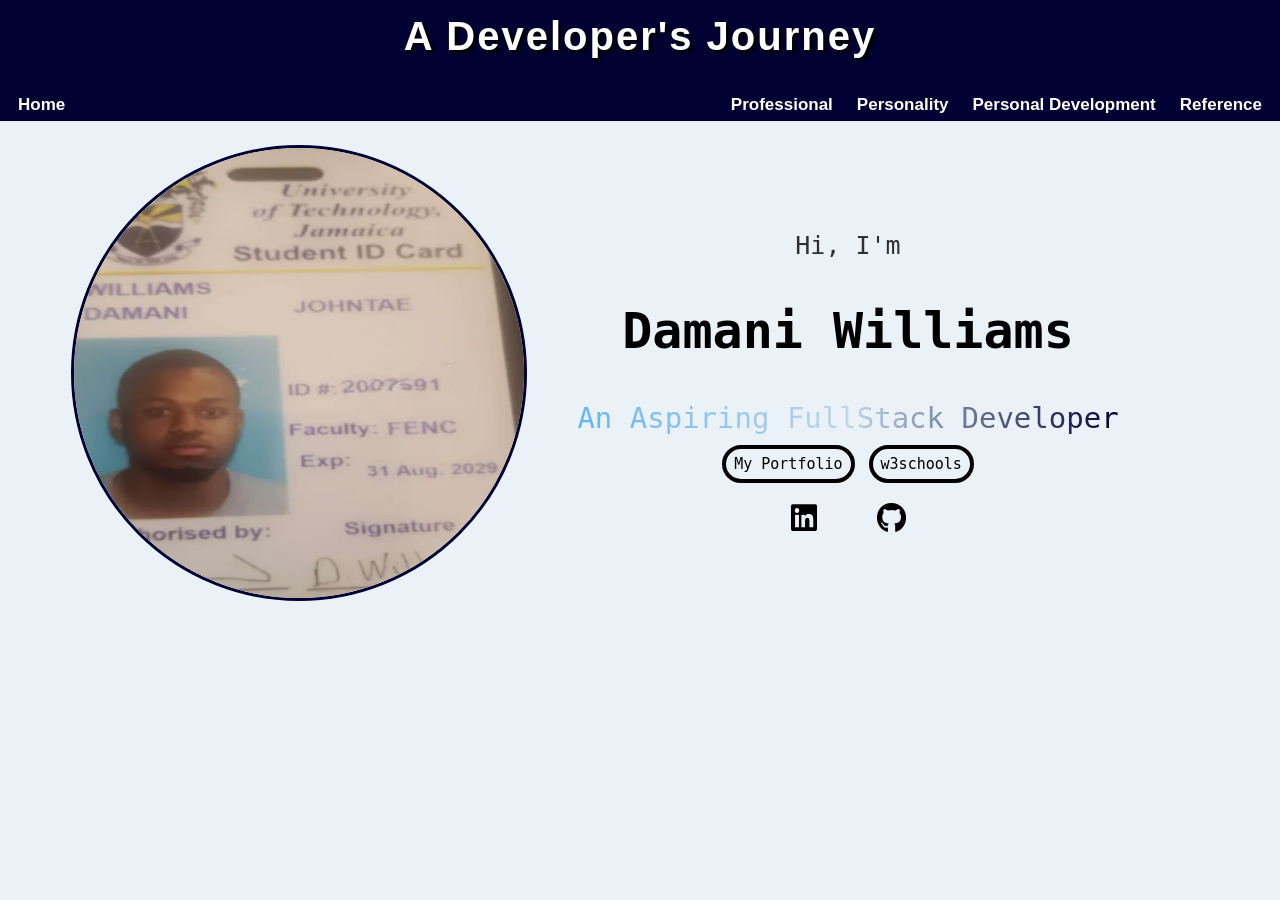
<file: 2007591_Individual_Assignment_1/Codes/index.html>
<!DOCTYPE html>

<html>
<!--I was unable to fix/add the responsiveness on this assignemnt. Please if there are any comments/tips to improve on that area it would be greatly appreciated-->

    <head>
        <title>Indv Damani</title>

        <meta charset="UTF-8">
        <link rel="stylesheet" href="/2007591_Individual_Assignment_1/style.css" >
        <link rel="stylesheet" href="https://cdnjs.cloudflare.com/ajax/libs/font-awesome/6.7.2/css/all.min.css" >

        <link rel="icon" type="image/png" href="/2007591_Individual_Assignment_1/Assets/D%20icn.jfif">

    </head>

    <body>
        
        <header class="MainHeader">
            <h1>A Developer's Journey</h1>
            
            <nav>
                <ul>
                    <li style="margin-right: auto; padding: 0;"><a href="/2007591_Individual_Assignment_1/Codes/index.html" target="_self"> Home</a></li>
                    <li><a href="/2007591_Individual_Assignment_1/Codes/professional.html" target="_self"> Professional</a></li>
                    <li><a href="/2007591_Individual_Assignment_1/Codes/personality.html" target="_self"> Personality</a></li>
                    <li><a href="/2007591_Individual_Assignment_1/Codes/personal_development.html" target="_self"> Personal Development</a></li>
                    <li><a href="/2007591_Individual_Assignment_1/Codes/reference.html" target="_self"> Reference</a></li>
                    
                </ul>

            </nav>
            
            
        </header>

        <section id="aboutMain" class="about">
            <div class="About-Container">
                <a href="mailto:schodavarapu@utech.edu.jm" target="_blank">
                    <img src="/2007591_Lab_Activity_1/Assets/School_ID.png" alt="No Image Found"/>
                    
                </a>
            
                <div class="info-box">
                    <div class="text">
                        <h3>Hi, I'm</h3>
                        <h1>Damani Williams</h1>
                        <span>An Aspiring FullStack Developer</span>
                    </div>

                    <div class="btn-group">
                        <a class="btn" href="/2007591_Individual_Assignment_1/Codes/2007591_Lab_Activity_1/Codes/index.html" target="_blank"> My Portfolio </a>
                        <a class="btn" href="https://www.w3schools.com/Html/default.asp" target="_blank">w3schools</a>
                    </div>

                    <div class="socials">
                        <i class="fa-brands fa-linkedin"></i>
                        <a style="text-decoration: none; color: black;" href="https://github.com/UTech-Damani/Web-Programming-Assignments-CourseWork" target="_blank"><i class="fa-brands fa-github"></i></a>
                    </div>


                </div>


            </div>

        </section>

        <footer>
            
        </footer>













    </body>







































</html>
</file>
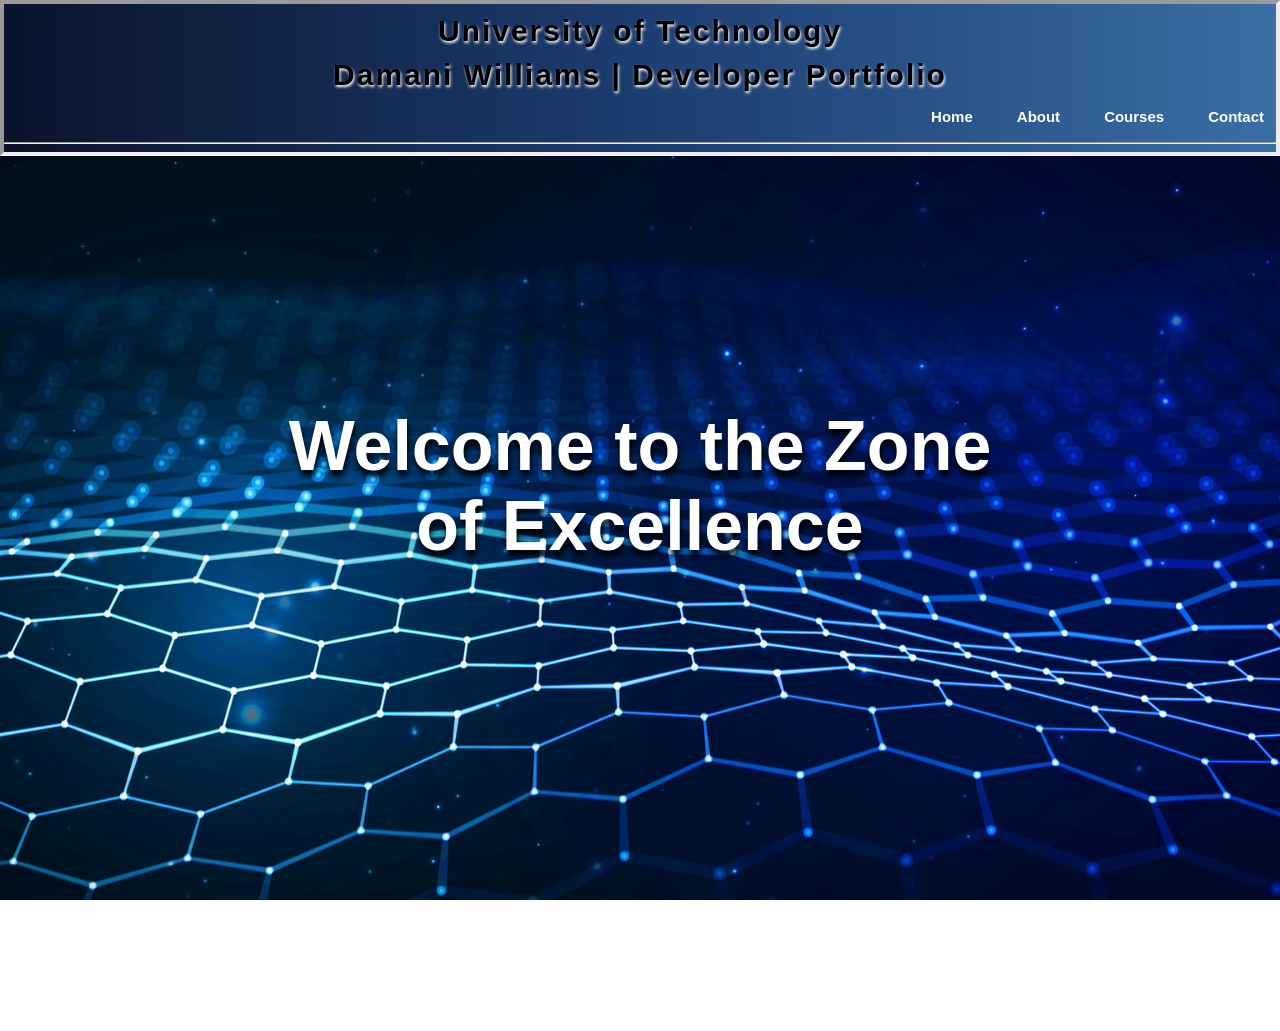
<file: 2007591_Lab_Activity_1/Codes/index.html>
<!DOCTYPE html>

<html>
    <head>
        <title>
            Portfolio
        </title>

        <link rel="stylesheet" href="/2007591_Lab_Activity_1/style.css" />
    </head>

    <body id="HomePage">
        <header id="Main_Header">

            <h1>University of Technology</h1>
            <h1>Damani Williams | Developer Portfolio</h1>

           <nav>
                <ul>
                    <li><a href="index.html" target="_self">Home</a></li>
                    <li><a href="about.html" target="_self">About</a></li>
                    <li><a href="courses.html" target="_self">Courses</a></li>
                    <li><a href="contact.html" target="_self">Contact</a></li>
                    
                </ul>
                
            </nav>

            <hr>
        </header>
            
        <main>
            <h1>Welcome to the Zone <br> of Excellence</h1>
        </main>


        <footer>
            <p style="margin-top: 30% ;">Copyright © 2026 Damani Williams</p>
        </footer>

    </body>


</html>

<!--
Appendix: AI Disclosure Block Templates
 

```text

===========================================================================

🏛️ SCIT Web Programming - AI DISCLOSURE BLOCK

===========================================================================

File Name:      [e.g., main.cpp, binary_tree.py]

Student Name:   [Damani Williams]

Student ID:     [2007591]

Assignment:     [Lab Activity #1]

Date:           [03/10/2026]

 

-----------------------------------------------------------------------------

🤖 GENERIC AI TOOL UTILISED (Check all that apply):

[ ] GitHub Copilot     [ ] ChatGPT     [ ] Claude     [ ] Gemini     [X] None

-----------------------------------------------------------------------------

 

📝 SCOPE OF WORK & DEBUGGING LOG:

1. Specific Bug/Error Encountered:

   [Logic Error - Incorrect Navigation Link: While building my portfolio, I notice that clicking the About link takes visitors to your Courses page instead.]

 

2. Exact Prompt Sent to AI Tool:

   "[No AI Used]"

 

3. Resolution/Fix Applied:

   I just ensured that the href links go to the correct file.

 

-----------------------------------------------------------------------------

⚠️ INTEGRITY VERIFICATION DECLARATION:

By submitting this file, I certify that the core algorithmic logic, program

architecture, and data structures implemented herein are entirely my own

authentic work. AI assistance was restricted strictly to debugging and/or

generating explanatory documentation comments in full compliance with the

course syllabus.

 

Student Electronic Signature: [D.W]

===========================================================================

```

-->
</file>
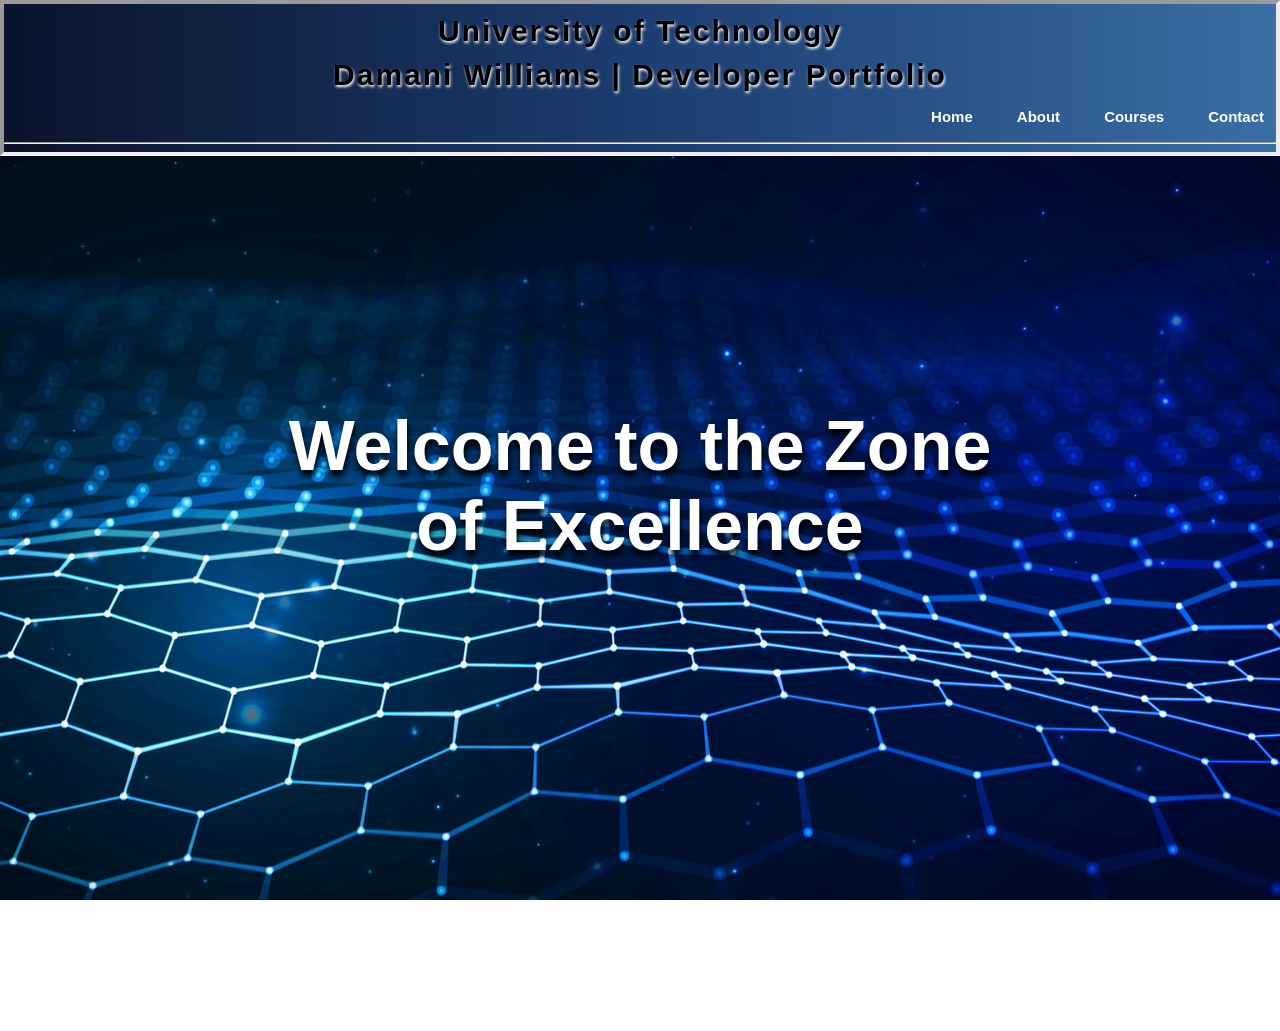
<file: 2007591_Individual_Assignment_1/Codes/2007591_Lab_Activity_1/Codes/index.html>
<!DOCTYPE html>

<html>
    <head>
        <title>
            Portfolio
        </title>

        <link rel="stylesheet" href="/2007591_Lab_Activity_1/style.css" />
    </head>

    <body id="HomePage">
        <header id="Main_Header">

            <h1>University of Technology</h1>
            <h1>Damani Williams | Developer Portfolio</h1>

           <nav>
                <ul>
                    <li><a href="index.html" target="_self">Home</a></li>
                    <li><a href="about.html" target="_self">About</a></li>
                    <li><a href="courses.html" target="_self">Courses</a></li>
                    <li><a href="contact.html" target="_self">Contact</a></li>
                    
                </ul>
                
            </nav>

            <hr>
        </header>
            
        <main>
            <h1>Welcome to the Zone <br> of Excellence</h1>
        </main>


        <footer>
            <p style="margin-top: 30% ;">Copyright © 2026 Damani Williams</p>
        </footer>

    </body>


</html>
</file>
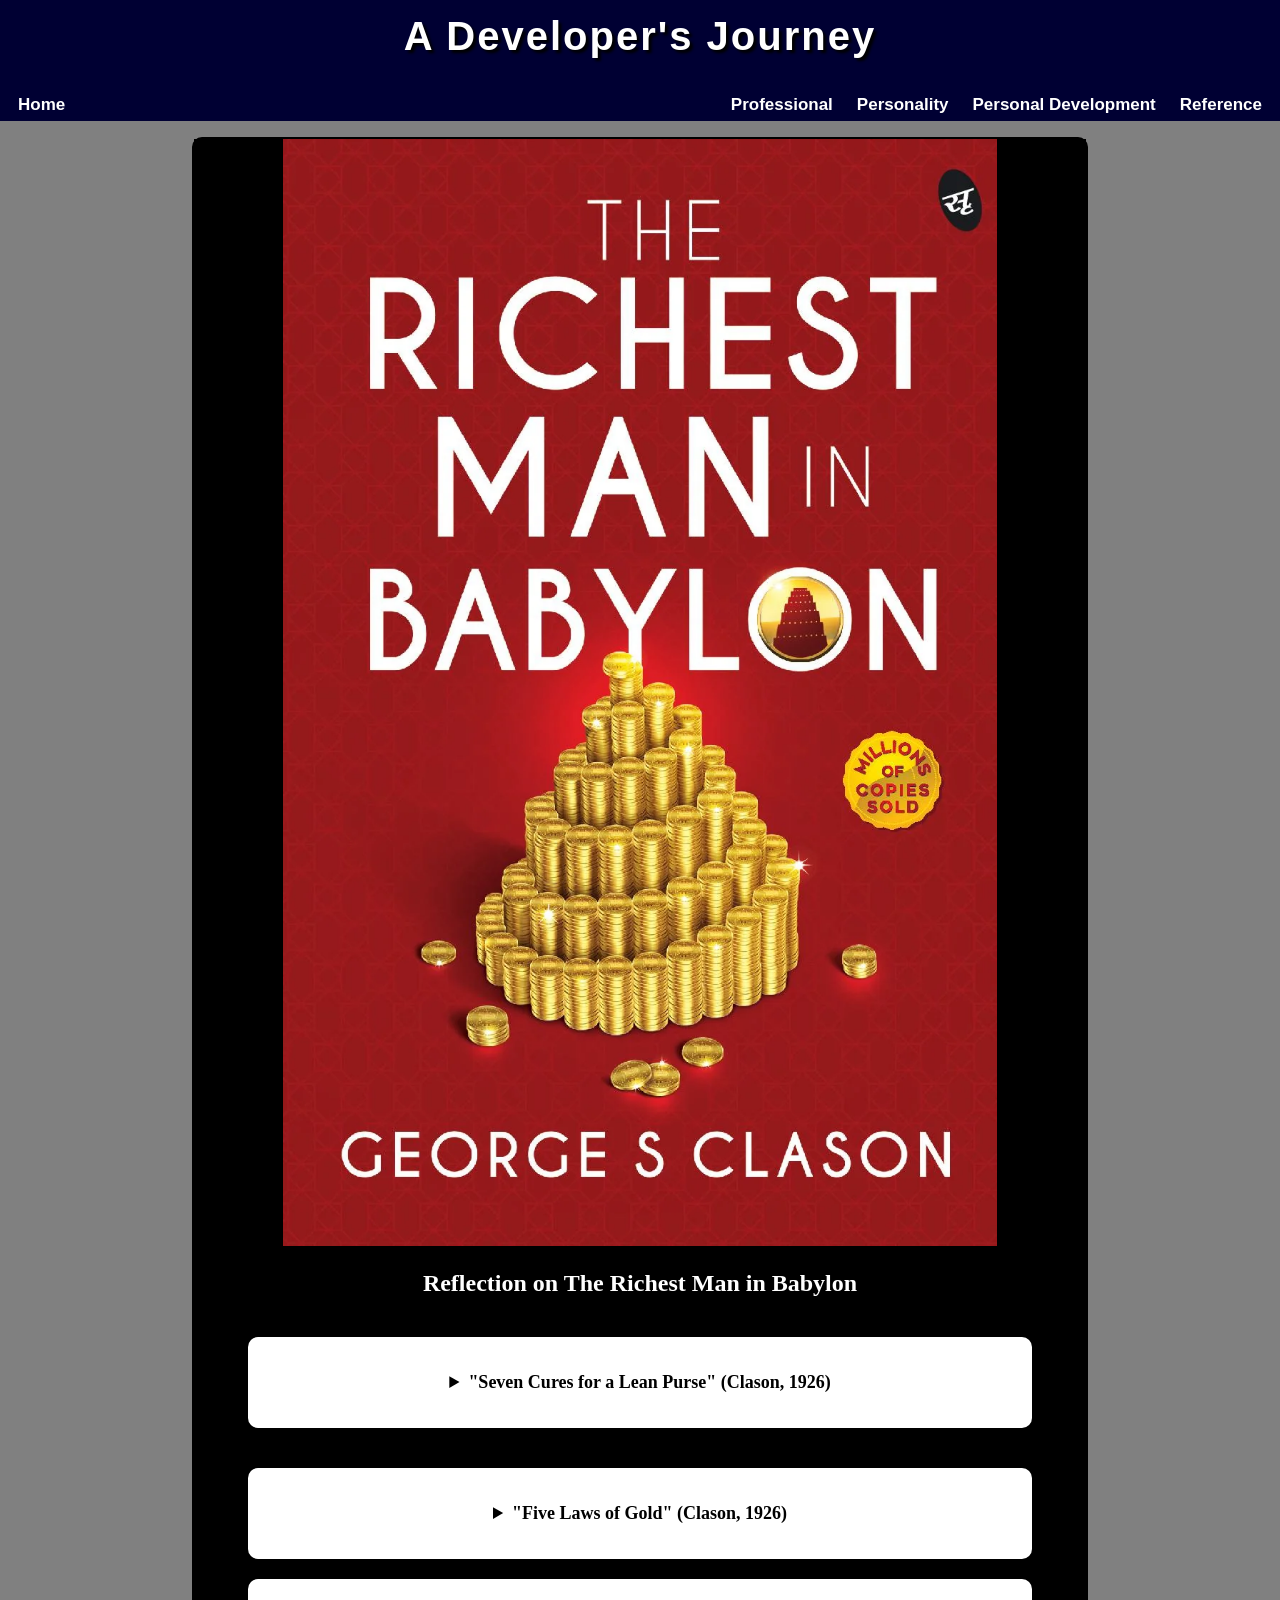
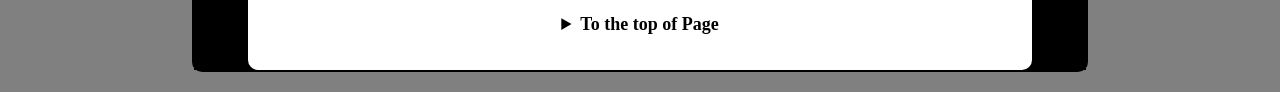
<file: 2007591_Individual_Assignment_1/Codes/personal_development.html>
<!DOCTYPE html>

<html>

    <head>
        <title>Indv Damani</title>
        <meta charset="UTF-8">
        <link rel="stylesheet" href="/2007591_Individual_Assignment_1/style.css" >
        <link rel="icon" type="image/png" href="/2007591_Individual_Assignment_1/Assets/D%20icn.jfif">

    </head>

    <body class="PD_Body">
        
        <header class="MainHeader">
            <h1> <a style="text-decoration: none; color: white;" href="#Top">A Developer's Journey</a></h1>
            
            <nav>
                <ul>
                    <li style="margin-right: auto; padding: 0;"><a href="/2007591_Individual_Assignment_1/Codes/index.html" target="_self"> Home</a></li>
                    <li><a href="/2007591_Individual_Assignment_1/Codes/professional.html" target="_self"> Professional</a></li>
                    <li><a href="/2007591_Individual_Assignment_1/Codes/personality.html" target="_self"> Personality</a></li>
                    <li><a href="/2007591_Individual_Assignment_1/Codes/personal_development.html" target="_self"> Personal Development</a></li>
                    <li><a href="/2007591_Individual_Assignment_1/Codes/reference.html" target="_self"> Reference</a></li>
                    
                </ul>

            </nav>
            
        </header>


        <section class="Section_Single">
            
            <div class="BookReview">
                
                <div style="background-color: black;">
                    <img src="/2007591_Individual_Assignment_1/Assets/The%20richest%20man%20in%20babylon.webp" alt="No Image found" height="80%" width="80%">
                    
                    <div>
                        
                            <h1 style="color: white;">Reflection on The Richest Man in Babylon</h1>

                            <details style="width: 80%; margin: 40px auto; background-color: white;">
                                <summary style="color: black;">"Seven Cures for a Lean Purse" (Clason, 1926)</summary>
                                <p style="color: black;">
                                    The chapter teaches seven main ways to improve your financial situation. 
                                    These include saving at least a portion of your income, controlling expenses, growing your savings, protecting your money, planning for the future, and improving your ability to earn.
                                    I can apply these lessons to my life by building good financial habits early on. As a student, I may not have a large income, but I can still learn to save some of what I receive and avoid unnecessary spending.
                                    The lesson about increasing my ability to earn matters to me because I am studying Computing and want to become a software engineer. Improving my programming and problem-solving skills can increase my future opportunities

                                </p>
                            </details>

                            <details style="width: 80%; margin: 40px auto; background-color: white; margin-bottom: -20px;">
                                <summary style="color: black;">"Five Laws of Gold" (Clason, 1926)</summary>
                                <p style="color: black;">
                                    The Five Laws of Gold explain that money grows when a person consistently saves, invests carefully, protects their money, and seeks advice from knowledgeable people. 
                                    The chapter also warns against investing in things you don't understand or chasing promises of quick wealth.
                                    I can apply these lessons by being careful with my financial decisions and learning about money before making major choices. 
                                    Instead of trying to become wealthy quickly, I want to focus on building my career, saving consistently, and making responsible financial decisions.

                                </p>
                            </details>

                            <details style="width: 80%; margin: 40px auto; background-color: white; margin-bottom: -20px;">
                                <summary style="color: black;"> <a href="#Top" style="text-decoration: none; color: black;">To the top of Page</a> </summary>
                                
                            </details>
                    </div>
                </div>
            </div>
        </section>
        
    </body>









</html>
</file>
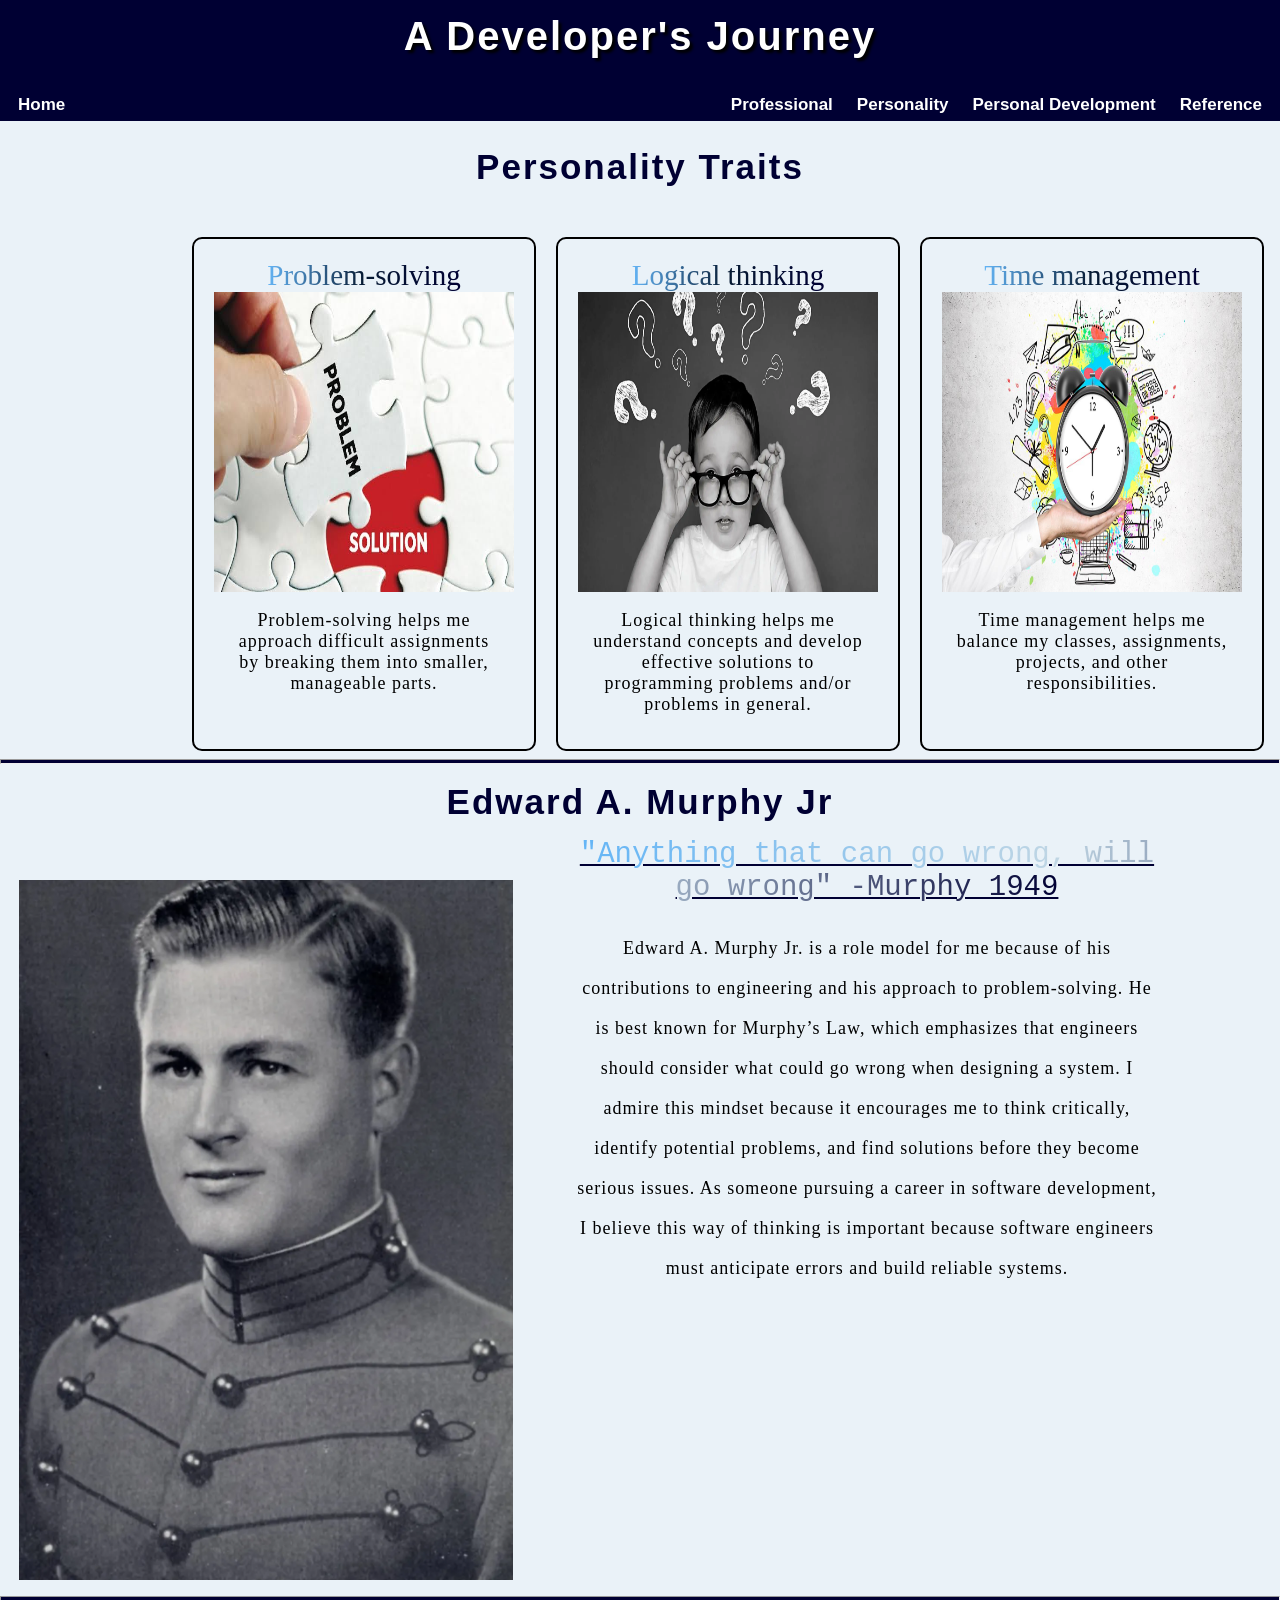
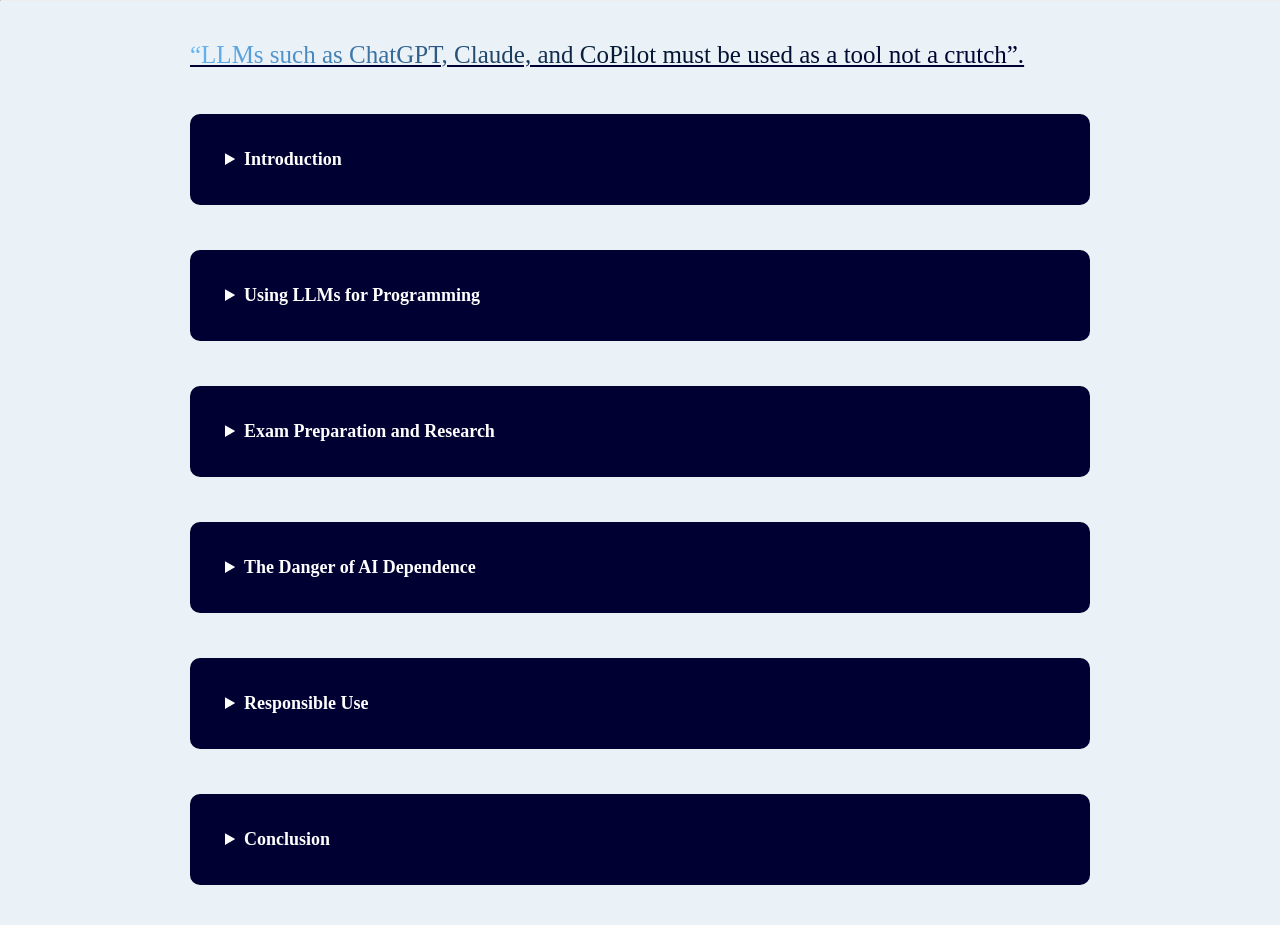
<file: 2007591_Individual_Assignment_1/Codes/personality.html>
<!DOCTYPE html>

<html>
    <head>
        <title>Indv Damani</title>
        <meta charset="UTF-8">
        <link rel="stylesheet" href="/2007591_Individual_Assignment_1/style.css" >
        <link rel="icon" type="image/png" href="/2007591_Individual_Assignment_1/Assets/D%20icn.jfif">

    </head>

    <body>
        <header class="MainHeader">
            <h1>A Developer's Journey</h1>
            
            <nav>
                <ul>
                    <li style="margin-right: auto; padding: 0;"><a href="/2007591_Individual_Assignment_1/Codes/index.html" target="_self"> Home</a></li>
                    <li><a href="/2007591_Individual_Assignment_1/Codes/professional.html" target="_self"> Professional</a></li>
                    <li><a href="/2007591_Individual_Assignment_1/Codes/personality.html" target="_self"> Personality</a></li>
                    <li><a href="/2007591_Individual_Assignment_1/Codes/personal_development.html" target="_self"> Personal Development</a></li>
                    <li><a href="/2007591_Individual_Assignment_1/Codes/reference.html" target="_self"> Reference</a></li>
                    
                </ul>

            </nav>
            
        </header>

        <main>
            <h1>Personality Traits</h1>
            <section class="Traits">
                <div class="About-Traits">
                    <div>
                        <span> Problem-solving</span>
                        <img src="/2007591_Individual_Assignment_1/Assets/Problem%20Solver.jfif" alt="No Image Found" height="300" width="300">

                        <p>
                            Problem-solving helps me approach difficult assignments by breaking them into smaller, manageable parts.
                        </p>
                    </div>

                    <div>
                        <span> Logical thinking</span>
                        <img src="/2007591_Individual_Assignment_1/Assets/cover_logical-thinker.webp" alt="No Image Found" height="300" width="300">
                        <p>
                            Logical thinking helps me understand concepts and develop effective solutions to programming problems and/or problems in general.
                        </p>
                    </div>

                    <div>
                        <span> Time management</span>
                        <img src="/2007591_Individual_Assignment_1/Assets/Resources_Tips_Tricks_Time_Managment.jpg" alt="No Image Found" height="300" width="300">
                        <p>
                            Time management helps me balance my classes, assignments, projects, and other responsibilities.
                        </p>
                    </div>
                </div>
                
                <hr> 
                
            </section>

            <h1>Edward A. Murphy Jr</h1>
            <section id="aboutMain" class="about">

                <div class="About-Container">
                    

                    <img src="/2007591_Individual_Assignment_1/Assets/Edward-Murphy-Murphys-Law-1940-West-Point-yearbook-photo.webp" alt="No Image found" height="700" width="600" >

                    <div class="info-box" style="margin-top: -320px;" >

                        <u><span>"Anything that can go wrong, will go wrong" -Murphy 1949</span> </u>
                        <p style="line-height: 40px;">
                            Edward A. Murphy Jr. is a role model for me because of his contributions to engineering and his approach to problem-solving. 
                            He is best known for Murphy’s Law, which emphasizes that engineers should consider what could go wrong when designing a system. 
                            I admire this mindset because it encourages me to think critically, identify potential problems, and find solutions before they become serious issues. 
                            As someone pursuing a career in software development, I believe this way of thinking is important because software engineers must anticipate errors and build reliable systems.
                        </p>

                    </div>

                </div>

                

            </section>
            <hr>

            <div class="essay">

                <u><span style="background: linear-gradient(to right,#64B5F6, #061A33, #000033); background-clip: text; color: transparent; font-size: 25px;">“LLMs such as ChatGPT, Claude, and CoPilot must be used as a tool not a crutch”.</span></u>

                <details>
                    <summary>Introduction</summary>
                    <p>
                        Large Language Models (LLMs) such as ChatGPT, Claude and Copilot have changed the way students can access information and receive assistance.
                        The statement that “LLMs must be used as a tool, not a crutch” means that students should use artificial intelligence to support their
                        learning rather than depend on it to do their academic work for them.
                    </p>
                </details>

                <details>
                    <summary>Using LLMs for Programming</summary>
                    <p>
                        As a computing student, I believe LLMs can be especially useful when learning programming. 
                        For example, if I am struggling to understand a programming concept, I can ask an LLM to explain it in simpler terms
                        or provide a basic example.
                    </p>
                </details>

                <details>
                    <summary>Exam Preparation and Research</summary>
                    <p>
                        LLMs can also support exam preparation and research. 
                        I can use an LLM to generate practice questions, explain topics from my lecture notes,
                        summarize difficult concepts, or identify areas I need to study further.
                    </p>
                </details>

                <details>
                    <summary>The Danger of AI Dependence</summary>
                    <p>
                        The biggest danger is becoming dependent on AI. 
                        If I use an LLM to write every assignment, solve every programming problem, or answer every question,
                        I may produce good-looking work without actually developing the knowledge and skills that university is supposed to teach me.
                    </p>
                </details>

                <details>
                    <summary>Responsible Use</summary>
                    <p>
                        Where and when I use LLMs matters. I can use them during personal study
                        sessions, while reviewing lecture material, while practicing programming,
                        and while researching ideas.
                    </p>
                </details>

                <details>
                    <summary>Conclusion</summary>
                    <p>
                        Ultimately, I believe the statement “LLMs must be used as a tool, not a crutch” is about balancing technology and human ability. LLMs can make
                        learning more accessible and provide useful assistance, but they should not replace the effort required to learn.
                    </p>
                </details>

            </div>


        </main>


    </body>








































</html>
</file>
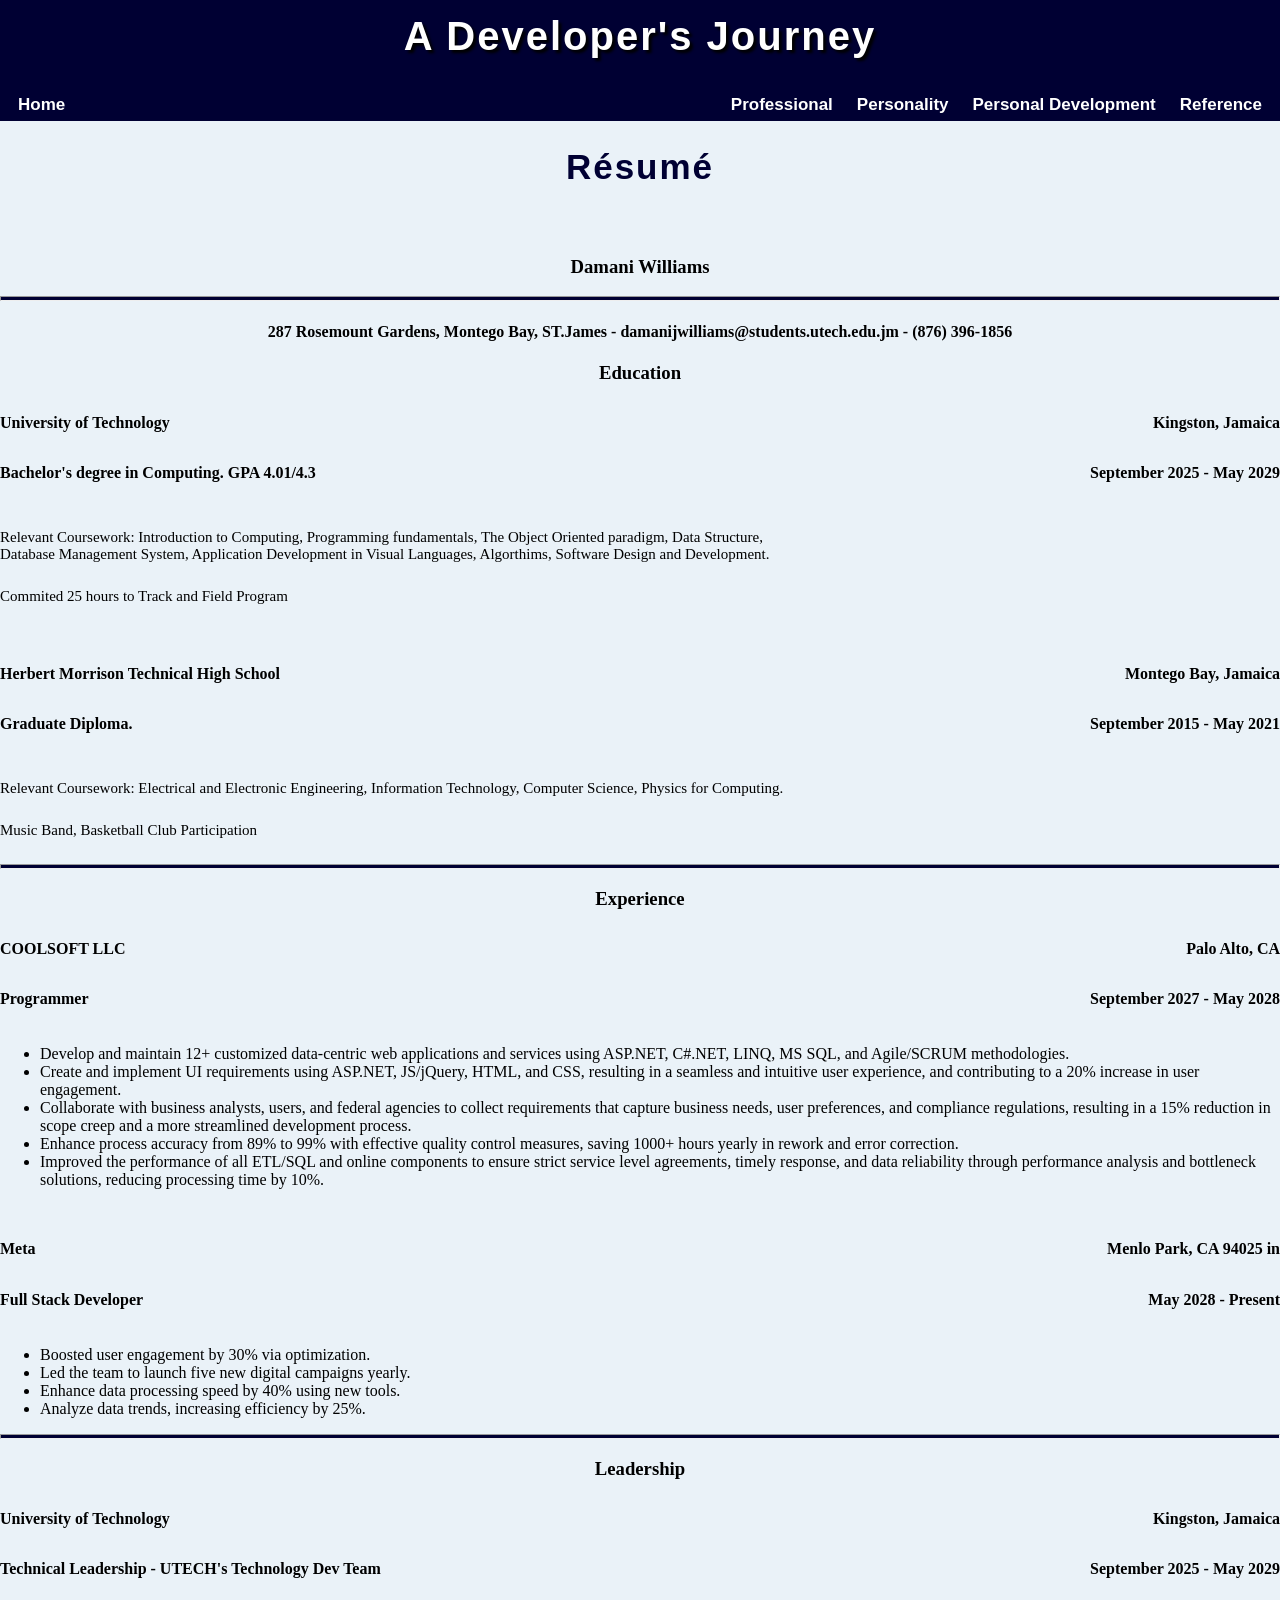
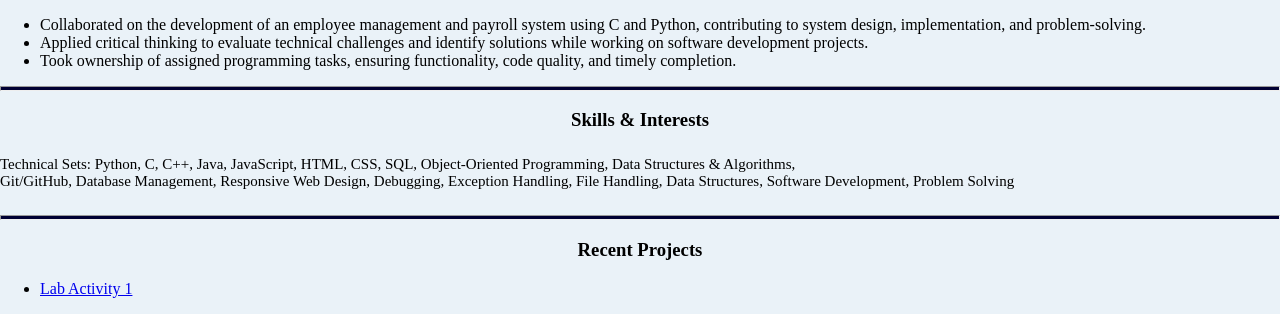
<file: 2007591_Individual_Assignment_1/Codes/professional.html>
<!DOCTYPE html>

<html>

    <head>
        <title>Indv Damani</title>
        <meta charset="UTF-8">
        <link rel="stylesheet" href="/2007591_Individual_Assignment_1/style.css" >
        <link rel="icon" type="image/png" href="/2007591_Individual_Assignment_1/Assets/D%20icn.jfif">

    </head>

    <body>
        
       <header class="MainHeader">
            <h1>A Developer's Journey</h1>
            
            <nav>
                <ul>
                    <li style="margin-right: auto; padding: 0;"><a href="/2007591_Individual_Assignment_1/Codes/index.html"> Home</a></li>
                    <li><a href="/2007591_Individual_Assignment_1/Codes/professional.html"> Professional</a></li>
                    <li><a href="/2007591_Individual_Assignment_1/Codes/personality.html"> Personality</a></li>
                    <li><a href="/2007591_Individual_Assignment_1/Codes/personal_development.html"> Personal Development</a></li>
                    <li><a href="/2007591_Individual_Assignment_1/Codes/reference.html"> Reference</a></li>
                    
                </ul>

            </nav>
            
            
        </header>

        <main>
            <section>
                <div class="heading1">
                    <h1>Résumé</h1>
                    <h3>Damani Williams</h3>
                    <hr>

                    <h4>287 Rosemount Gardens, Montego Bay, ST.James - damanijwilliams@students.utech.edu.jm - (876) 396-1856</h4>
                </div>

                <div class="heading2">
                    <h3>Education</h3>

                    <div class="h4-container">
                        <h4>University of Technology </h4>
                        <h4 >Kingston, Jamaica </h4>
                    </div>
                    
                    <div class="sub-head2">
                        <div class="h4-container">
                            <h4>Bachelor's degree in Computing. GPA 4.01/4.3  </h4>
                            <h4>September 2025 - May 2029</h4>
                        </div>
                        
                        <div>
                            <h5 style="font-weight: normal; font-size: 15px;">Relevant Coursework: Introduction to Computing, Programming fundamentals, The Object Oriented paradigm,
                            Data Structure, <br> Database Management System, Application Development in Visual Languages, Algorthims, 
                            Software Design and Development.
                            </h5>

                            <h5 style="font-weight: normal; font-size: 15px;">Commited 25 hours to Track and Field Program</h5>
                        </div>
                        
                
                    </div>

                    <div class="h4-container">
                        <h4 style="margin-top: 45px;">Herbert Morrison Technical High School </h4>
                        <h4 style="margin-top: 45px;">Montego Bay, Jamaica </h4>
                    </div>
                    
                    <div class="sub-head2">
                        <div class="h4-container">
                            <h4>Graduate Diploma.   </h4>
                            <h4>September 2015 - May 2021</h4>
                        </div>
                        
                        <div>
                            <h5 style="font-weight: normal; font-size: 15px;">Relevant Coursework: Electrical and Electronic Engineering, Information Technology, Computer Science, Physics for Computing.
                            </h5>

                            <h5 style="font-weight: normal; font-size: 15px;">Music Band, Basketball Club Participation</h5>
                        </div>
                        
                
                    </div>
                    <hr>
                    
                </div>

                <div class="heading2">
                    <h3>Experience</h3>

                    <div class="h4-container">
                        <h4>COOLSOFT LLC </h4>
                        <h4> Palo Alto, CA </h4>
                    </div>
                    
                    <div class="sub-head2">
                        <div class="h4-container">
                            <h4>Programmer </h4>
                            <h4>September 2027 - May 2028</h4>
                        </div>
                        
                        <div>
                            <ul>
                                <li>Develop and maintain 12+ customized data-centric web applications and services using ASP.NET, C#.NET, LINQ, MS SQL, and Agile/SCRUM methodologies. </li>
                                <li>Create and implement UI requirements using ASP.NET, JS/jQuery, HTML, and CSS, resulting in a seamless and intuitive user experience, and contributing to a 20% increase in user engagement. </li>
                                <li>Collaborate with business analysts, users, and federal agencies to collect requirements that capture business needs, user preferences, and compliance regulations, resulting in a 15% reduction in scope creep and a more streamlined development process.</li>
                                <li>Enhance process accuracy from 89% to 99% with effective quality control measures, saving 1000+ hours yearly in rework and error correction. </li>
                                <li>Improved the performance of all ETL/SQL and online components to ensure strict service level agreements, timely response, and data reliability through performance analysis and bottleneck solutions, reducing processing time by 10%.</li>
                            </ul>
                        </div>
                        
                
                    </div>

                    <div class="h4-container">
                        <h4 style="margin-top: 45px;">Meta </h4>
                        <h4 style="margin-top: 45px;">Menlo Park, CA 94025 in</h4>
                    </div>
                    
                    <div class="sub-head2">
                        <div class="h4-container">
                            <h4>Full Stack Developer</h4>
                            <h4>May 2028 - Present</h4>
                        </div>
                        
                        <div>
                            <ul>
                                <li>Boosted user engagement by 30% via optimization.</li>
                                <li>Led the team to launch five new digital campaigns yearly.</li>
                                <li>Enhance data processing speed by 40% using new tools.</li>
                                <li>Analyze data trends, increasing efficiency by 25%. </li>
                            </ul>
                        </div>
                        
                
                    </div>
                    <hr>

                     <div class="heading2">
                        <h3>Leadership</h3>

                        <div class="h4-container">
                            <h4>University of Technology</h4>
                            <h4> Kingston, Jamaica </h4>
                        </div>
                    
                        <div class="sub-head2">
                            <div class="h4-container">
                                <h4>Technical Leadership - UTECH's Technology Dev Team </h4>
                                <h4>September 2025 - May 2029</h4>
                        </div>
                        
                        <div>
                            <ul>
                                <li>Collaborated on the development of an employee management and payroll system using C and Python, contributing to system design, implementation, and problem-solving. </li>
                                <li>Applied critical thinking to evaluate technical challenges and identify solutions while working on software development projects. </li>
                                <li>Took ownership of assigned programming tasks, ensuring functionality, code quality, and timely completion.</li>
                            </ul>
                        </div>

                    </div>
                    
                    </div>
                    
                </div>

                <hr>

                <div class="heading2">
                        <h3>Skills & Interests</h3>
                        
                        <div>
                            <h5 style="font-weight: normal; font-size: 15px;">
                                Technical Sets: Python, C, C++, Java, JavaScript, HTML, CSS, SQL, Object-Oriented Programming, Data Structures & Algorithms, <br> Git/GitHub, Database Management, 
                                Responsive Web Design, Debugging, Exception Handling, File Handling, Data Structures, Software Development, Problem Solving
                            </h5>
                        </div>

                </div>

                <hr>

                <div class="heading2">
                        <h3>Recent Projects</h3>
                        
                        <div>
                            <ul>
                                <li><a href="/2007591_Individual_Assignment_1/Codes/2007591_Lab_Activity_1/Codes/index.html" target="_self"> Lab Activity 1 </a></li>
                            </ul>
                        </div>

                </div>
                




            </section>



        </main>


    </body>







































</html>
</file>
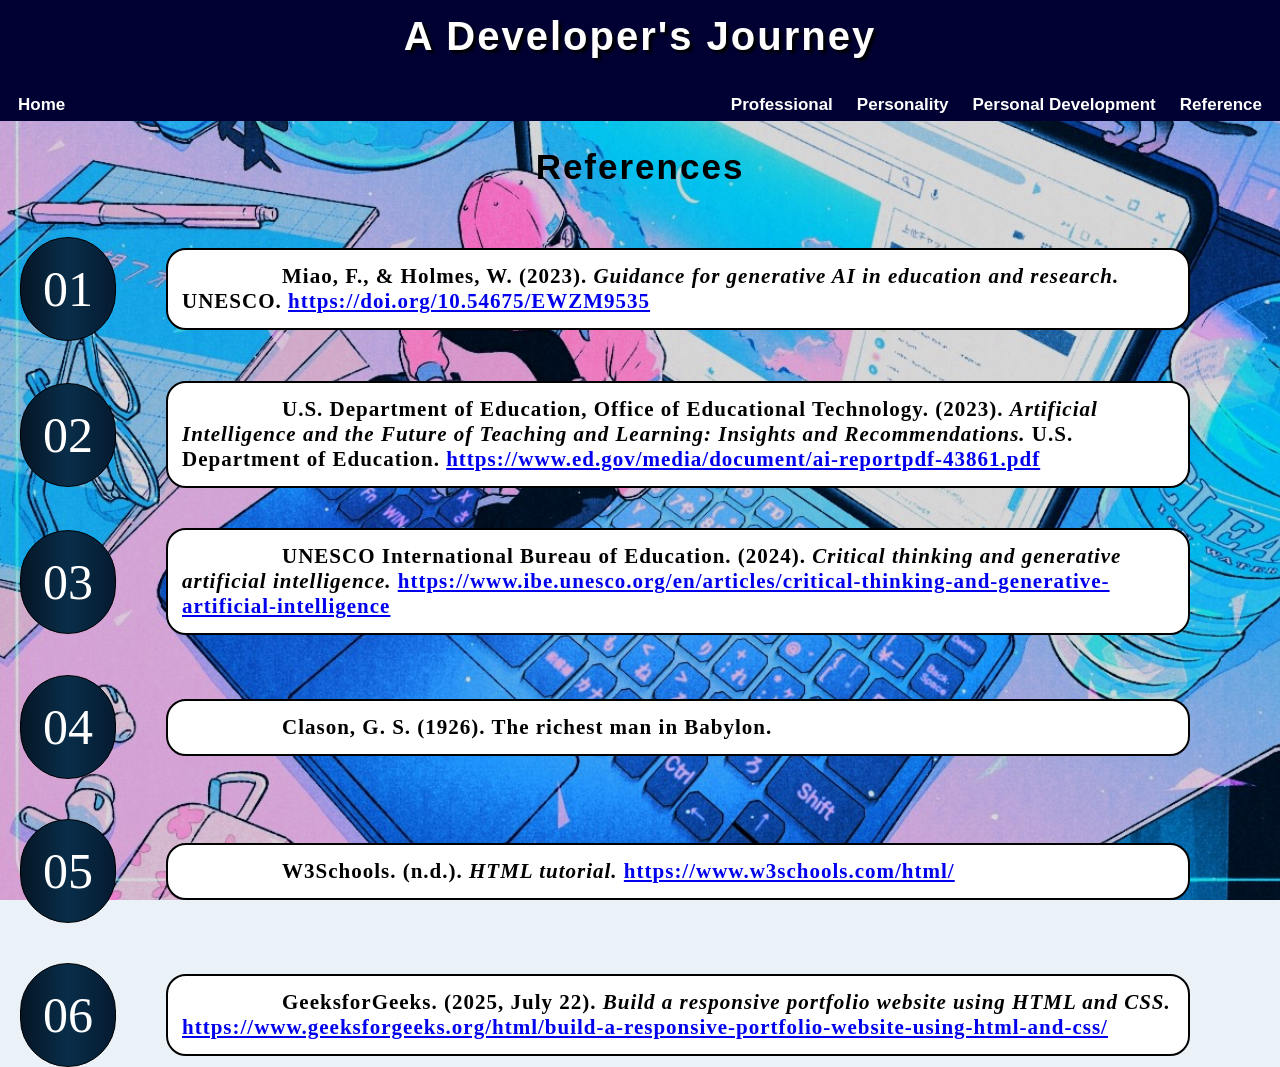
<file: 2007591_Individual_Assignment_1/Codes/reference.html>
<!DOCTYPE html>
<html>

    <head>
        <title>Indv Damani</title>
        <meta charset="UTF-8">
        <link rel="stylesheet" href="/2007591_Individual_Assignment_1/style.css" >
        <link rel="icon" type="image/png" href="/2007591_Individual_Assignment_1/Assets/D%20icn.jfif">

    </head>

    <body style="background-image: url(/2007591_Individual_Assignment_1/Assets/Ref\ Bg.jpg); background-size: cover; background-attachment: fixed; ">


        <header class="MainHeader">
            <h1>A Developer's Journey</h1>
            
            <nav>
                <ul>
                    <li style="margin-right: auto; padding: 0;"><a href="/2007591_Individual_Assignment_1/Codes/index.html" target="_self"> Home</a></li>
                    <li><a href="/2007591_Individual_Assignment_1/Codes/professional.html" target="_self"> Professional</a></li>
                    <li><a href="/2007591_Individual_Assignment_1/Codes/personality.html" target="_self"> Personality</a></li>
                    <li><a href="/2007591_Individual_Assignment_1/Codes/personal_development.html" target="_self"> Personal Development</a></li>
                    <li><a href="/2007591_Individual_Assignment_1/Codes/reference.html" target="_self"> Reference</a></li>
                    
                </ul>

            </nav>
            
        </header>

        <main>
            <h1 style="color: black;"> References</h1>
            <section class="about">

                <div class="Ref-Format">
                    <div class="Ref-Container">
                        <span>01</span>
                        
                        <p>
                            Miao, F., & Holmes, W. (2023). <em>Guidance for generative AI in education and research. </em>UNESCO.
                            <a href="https://doi.org/10.54675/EWZM9535" target="_blank">https://doi.org/10.54675/EWZM9535</a>
                        </p>
                        
                    </div>

                    <div class="Ref-Container">
                        <span>02</span>
                        
                        <p>
                            U.S. Department of Education, Office of Educational Technology. (2023). 
                            <em>Artificial Intelligence and the Future of Teaching and Learning: Insights and Recommendations.</em> 
                            U.S. Department of Education. <a href="https://www.ed.gov/media/document/ai-reportpdf-43861.pdf" target="_blank">https://www.ed.gov/media/document/ai-reportpdf-43861.pdf</a>
                        </p>
                    </div>

                    <div class="Ref-Container">
                        <span>03</span>
                        
                        <p>
                            UNESCO International Bureau of Education. (2024). <em>Critical thinking and generative artificial intelligence. </em>
                            <a href="https://www.ibe.unesco.org/en/articles/critical-thinking-and-generative-artificial-intelligence" target="_blank">https://www.ibe.unesco.org/en/articles/critical-thinking-and-generative-artificial-intelligence</a>
                        </p>
                    </div>

                    <div class="Ref-Container">
                        <span>04</span>
                        
                        <p>Clason, G. S. (1926). The richest man in Babylon.</p>
                    </div>

                    <div class="Ref-Container">
                        <span>05</span>
                        
                        <p>W3Schools. (n.d.). <em>HTML tutorial.</em> <a href="https://www.w3schools.com/html/" target="_blank">https://www.w3schools.com/html/</a> </p>
                    </div>

                    <div class="Ref-Container">
                        <span>06</span>
                        
                        <p>GeeksforGeeks. (2025, July 22). <em>Build a responsive portfolio website using HTML and CSS.</em> <a href="https://www.geeksforgeeks.org/html/build-a-responsive-portfolio-website-using-html-and-css/" target="_blank">https://www.geeksforgeeks.org/html/build-a-responsive-portfolio-website-using-html-and-css/</a> </p>
                    </div>
                </div>
            </section>
        </main>
        
    </body>
   

</html>
</file>
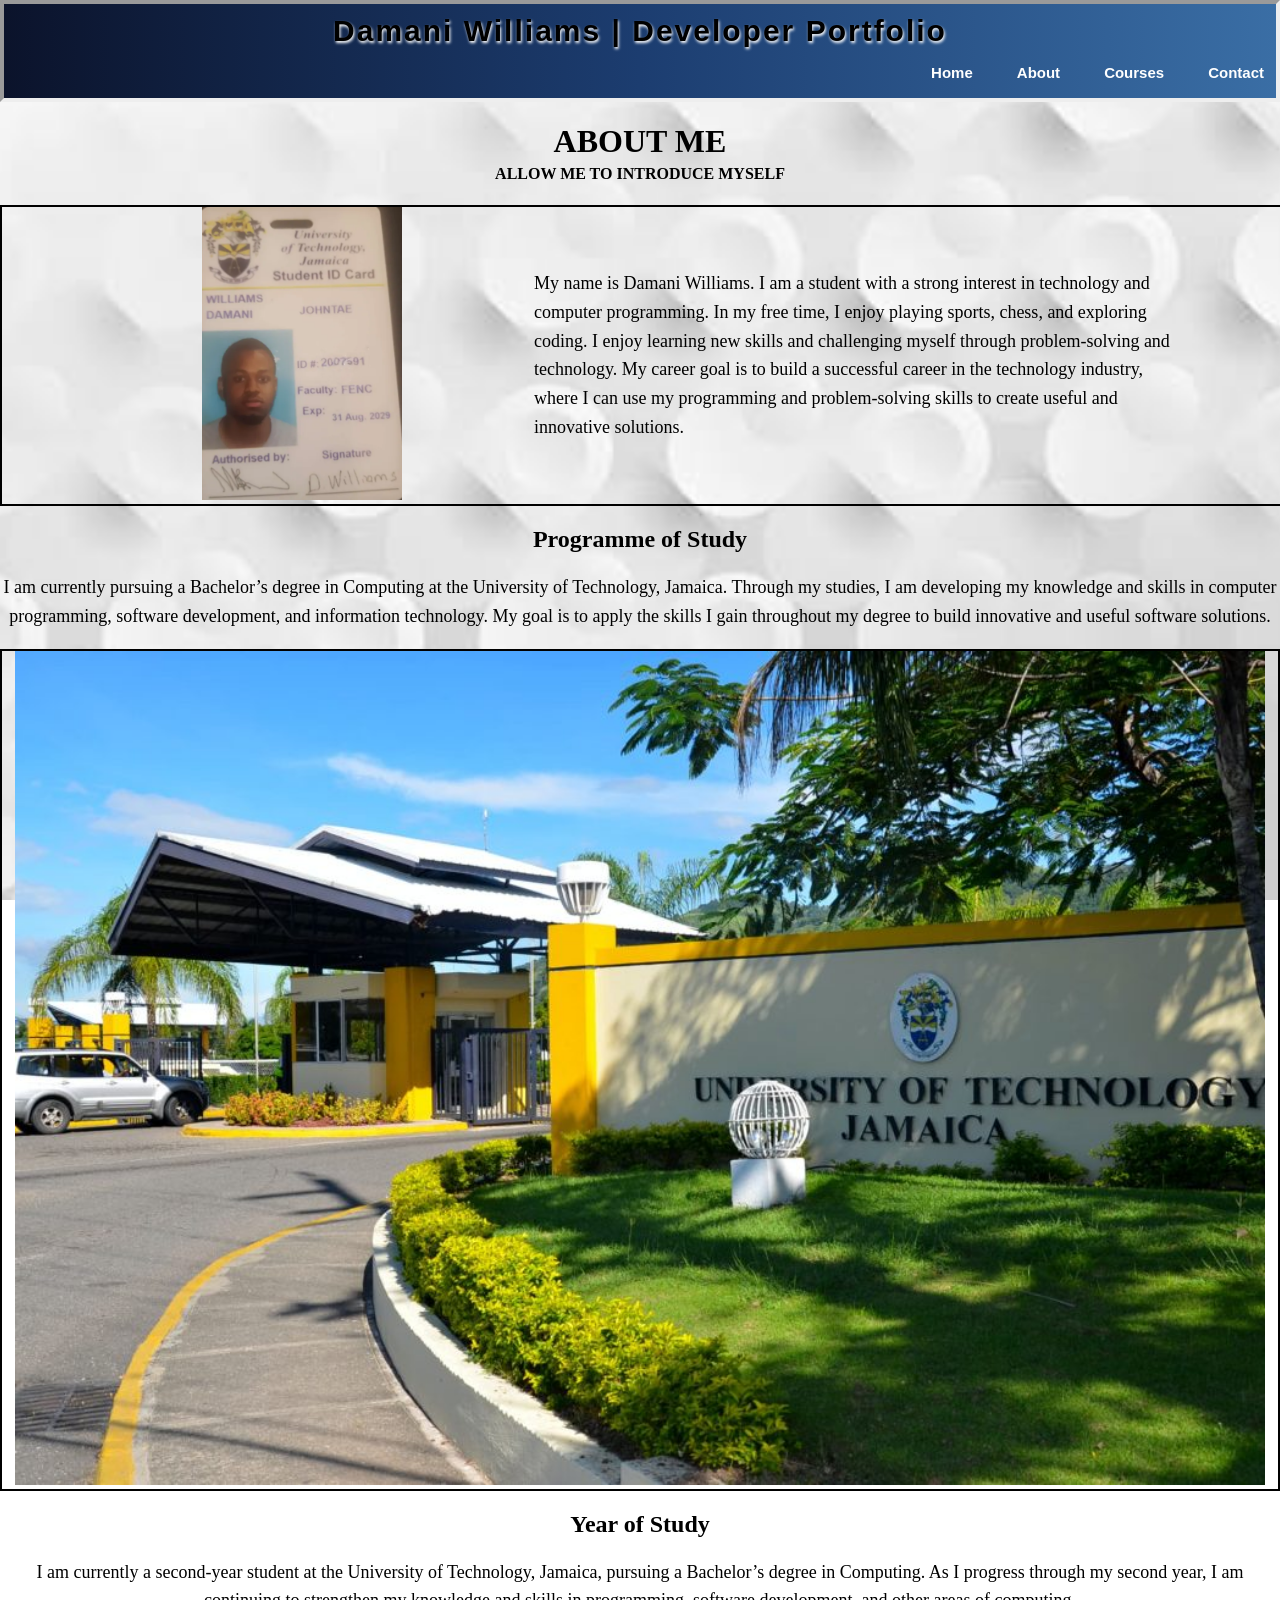
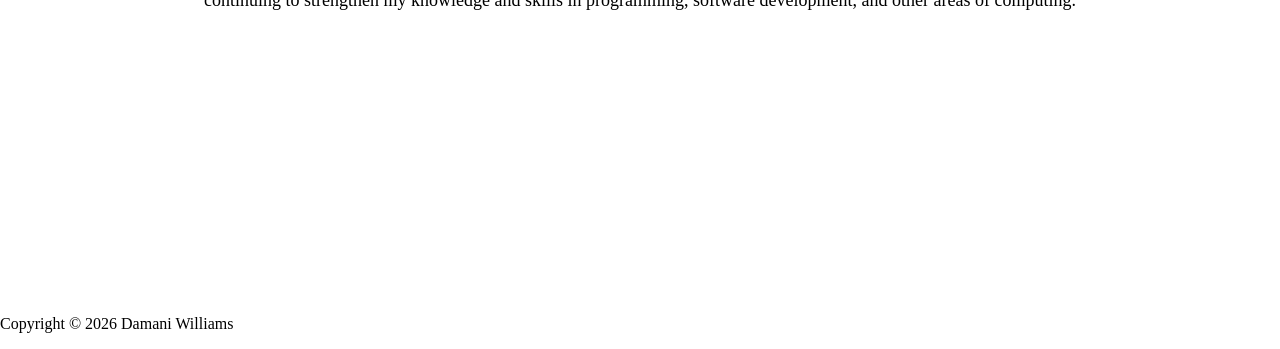
<file: 2007591_Lab_Activity_1/Codes/about.html>
<!DOCTYPE html>

<html>

    <head>
        <title>About</title>

        <link rel="stylesheet" href="/2007591_Lab_Activity_1/style.css" />

    </head>

    <body id="About">
        <header id="Main_Header">
            <h1 >Damani Williams | Developer Portfolio</h1>

            <nav>
                <ul>
                    <li><a href="index.html" target="_self">Home</a></li>
                    <li><a href="about.html" target="_self">About</a></li>
                    <li><a href="courses.html" target="_self">Courses</a></li>
                    <li><a href="contact.html" target="_self">Contact</a></li>
                    
                </ul>
                
            </nav>

        </header>
        <main id="MainAbout">
            
            <h1 style="margin-bottom: 5px;">ABOUT ME</h1>
            <h4 style="margin-top: 0;">ALLOW ME TO INTRODUCE MYSELF</h4>

            <div id="AboutContent">
                <div id="image">
                    <a href="mailto:schodavarapu@utech.edu.jm">
                    <img src="/2007591_Lab_Activity_1/Assets/School_ID.png" alt="No Image Found" height="4%" width="4%"/>
                    </a>
                </div>

                <div id="bio">
                    <p>
                        My name is Damani Williams. I am a student with a strong interest in technology and computer programming. 
                        In my free time, I enjoy playing sports, chess, and exploring coding. 
                        I enjoy learning new skills and challenging myself through problem-solving and technology. 
                        My career goal is to build a successful career in the technology industry, where I can use my programming and problem-solving skills to create useful and innovative solutions.
                    </p>
                </div>
            </div>

            <section>
                <h1>Programme of Study</h1>
                <p>I am currently pursuing a Bachelor’s degree in Computing at the University of Technology, Jamaica. 
                    Through my studies, I am developing my knowledge and skills in computer programming, software development, and information technology. 
                    My goal is to apply the skills I gain throughout my degree to build innovative and useful software solutions.</p>
            </section>

            <section id="utech">
                <img src="/2007591_Lab_Activity_1/Assets/main-entrance-1024x683 (1).jpg" alt="Image not found" height="95%" width="98%"/>
            </section>

            <section>
                <h1>Year of Study</h1>
                <p>
                    I am currently a second-year student at the University of Technology, Jamaica, pursuing a Bachelor’s degree in Computing. 
                    As I progress through my second year, I am continuing to strengthen my knowledge and skills in programming, software development, and other areas of computing.
                </p>

            </section>
                

            
        </main>



        <footer>
            <p style="margin-top: 300px; color: black;">Copyright © 2026 Damani Williams</p>
        </footer>


    </body>


</html>
</file>
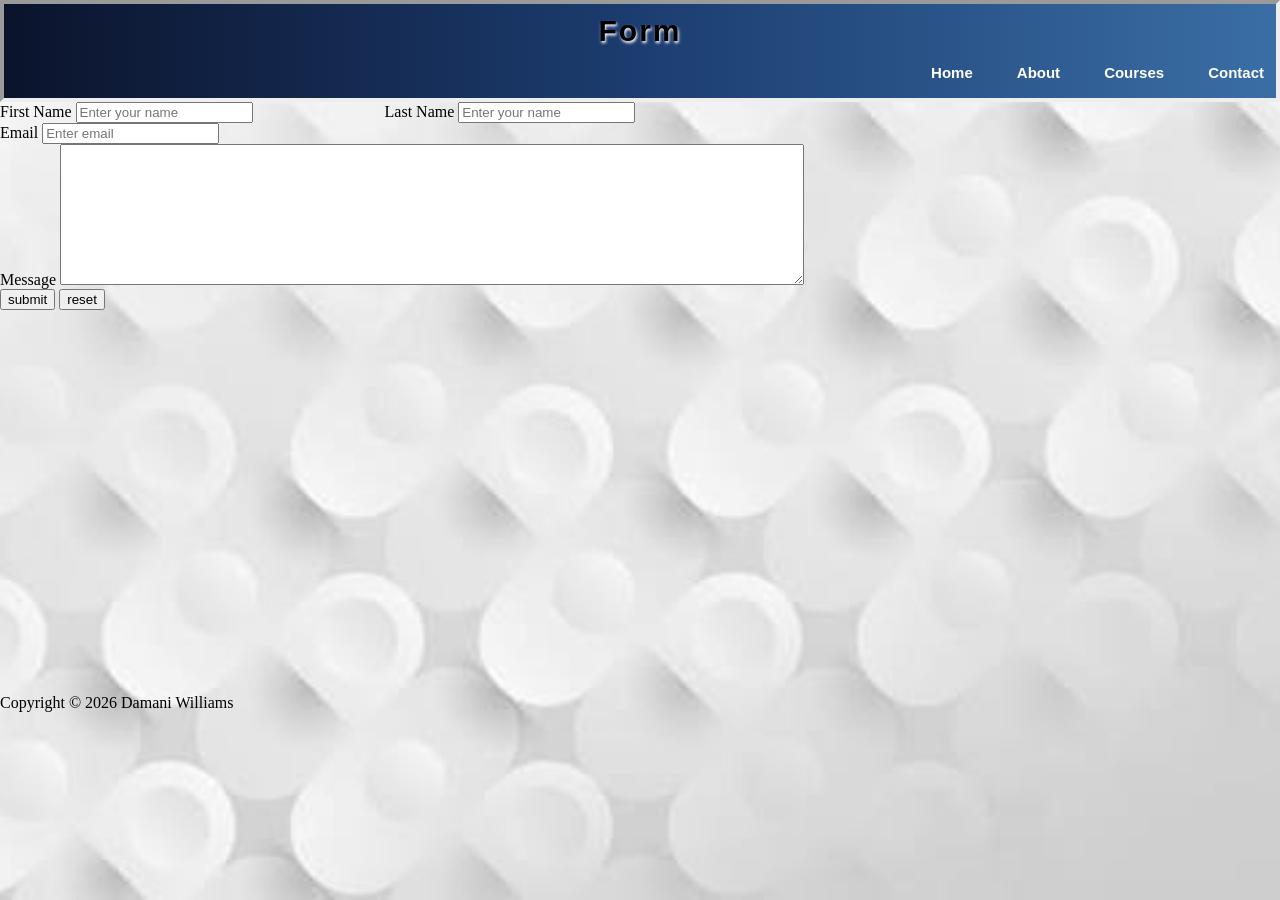
<file: 2007591_Lab_Activity_1/Codes/contact.html>
<!DOCTYPE html>

<html>
    <head>
        <title>Form</title>

        <link rel="stylesheet" href="/2007591_Lab_Activity_1/style.css" />
    </head>

    <body id="Contact" style="margin: 0px;">

        <header id="Main_Header">
            <h1 >Form</h1>

            <nav>
                <ul>
                    <li><a href="index.html" target="_self">Home</a></li>
                    <li><a href="about.html" target="_self">About</a></li>
                    <li><a href="courses.html" target="_self">Courses</a></li>
                    <li><a href="contact.html" target="_self">Contact</a></li>
                    
                </ul>
                
            </nav>
            
        </header>




        <section>
            <form name="Contact" action="" method="get">

                <label>First Name</label>
                <input type="text" name="getFName" placeholder="Enter your name" minlength="2" maxlength="30" required style="margin-right: 10%;" />

                <label >Last Name</label>
                <input type="text" name="getLName" placeholder="Enter your name" minlength="2" maxlength="30" required /> </br>

                <label>Email</label>
                <input type="email"required name="getEmail" placeholder="Enter email" /> </br>

                <label>Message</label>
                <textarea name="feedback" rows="9" cols="90"></textarea> </br>

                <input type="submit" value="submit">
                <input type="reset" value="reset">
            
            </form>


        </section>
    

        <footer>
            <p style="margin-top: 30%; color: black;">Copyright © 2026 Damani Williams</p>
        </footer>

        


    </body>


</html>
</file>
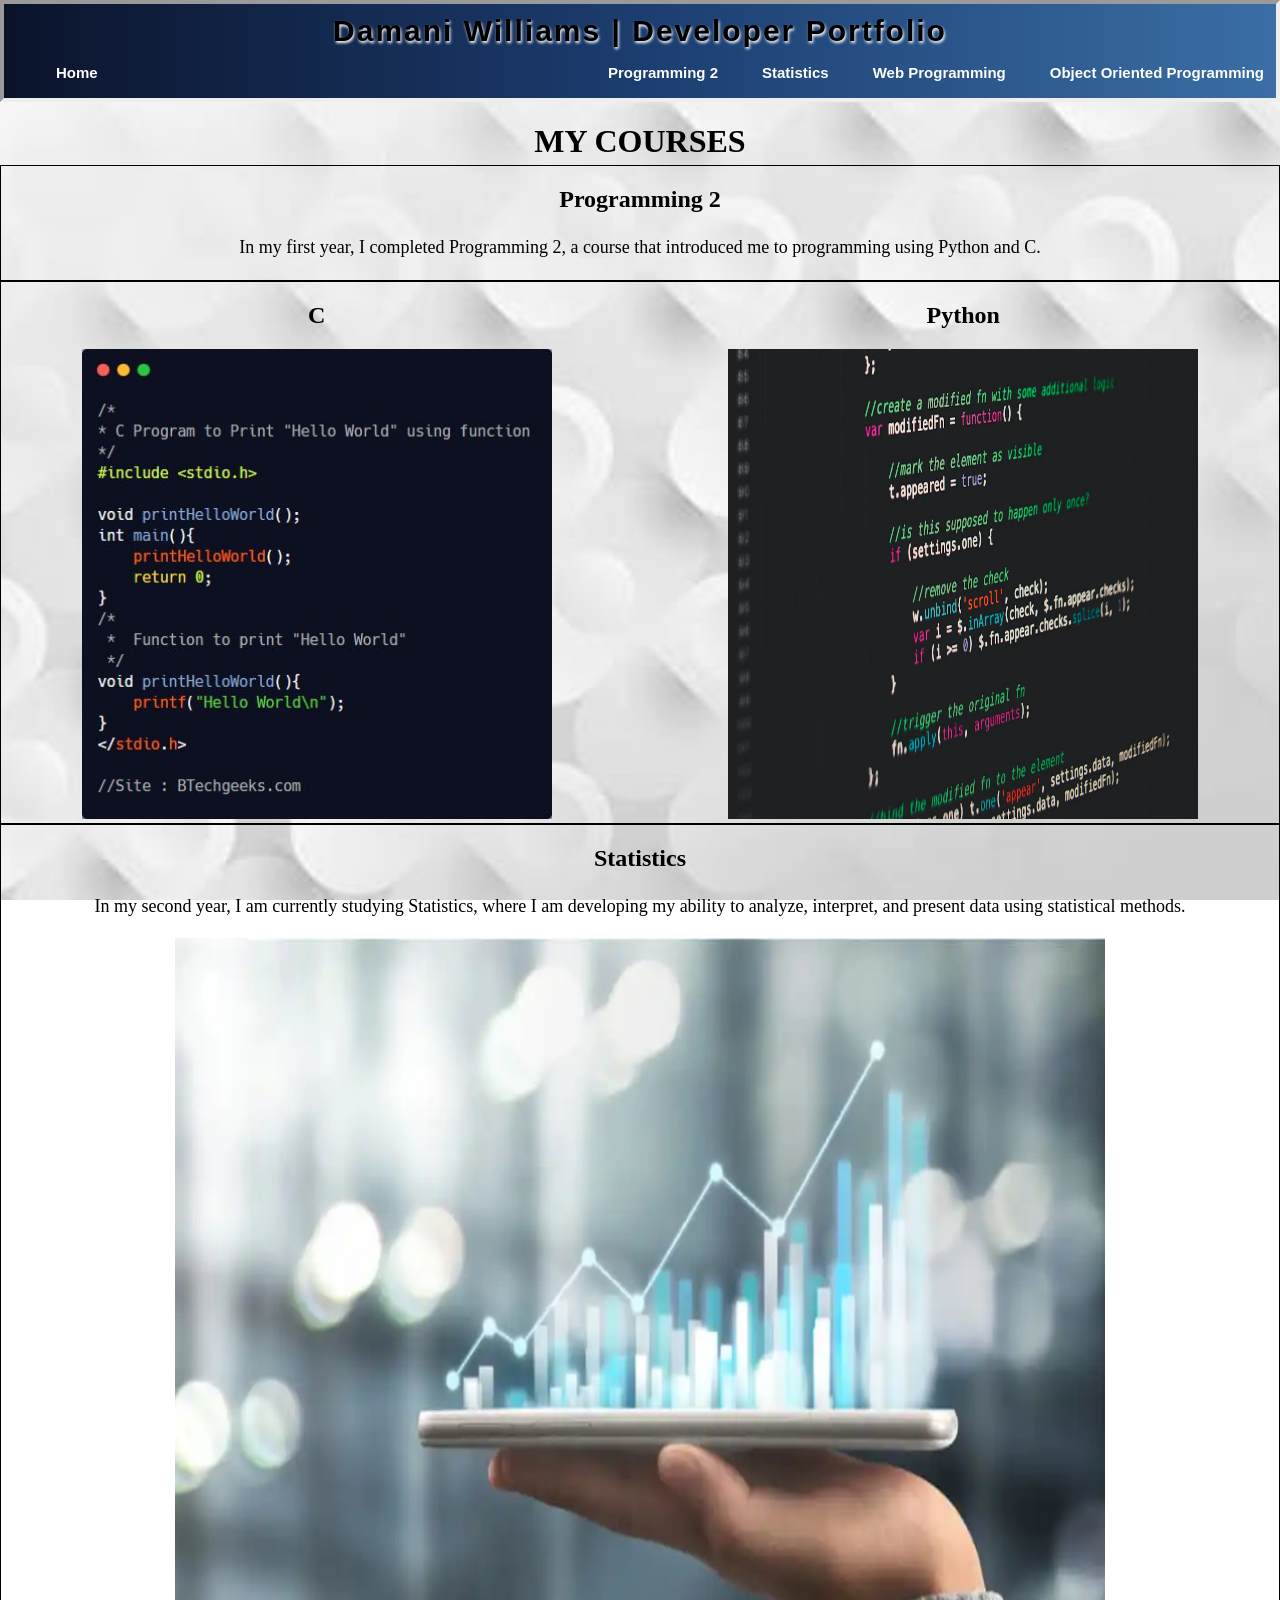
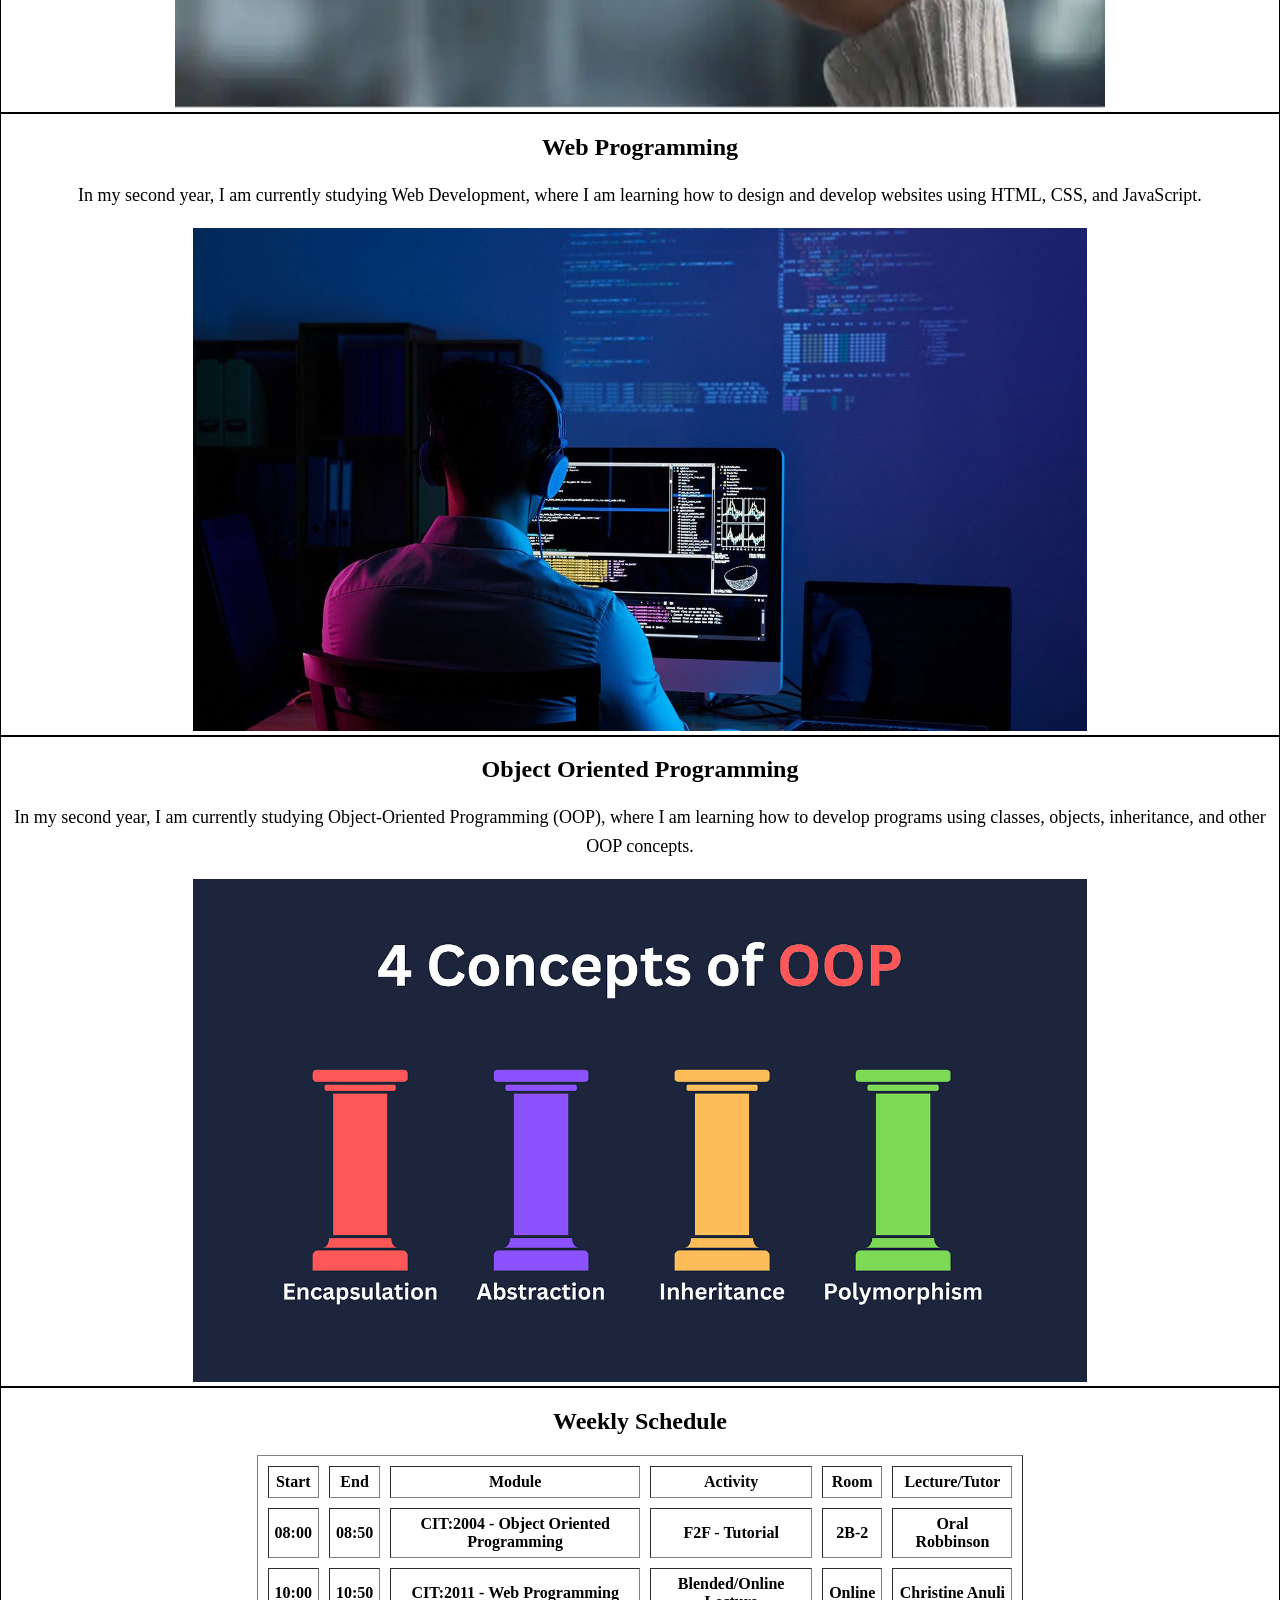
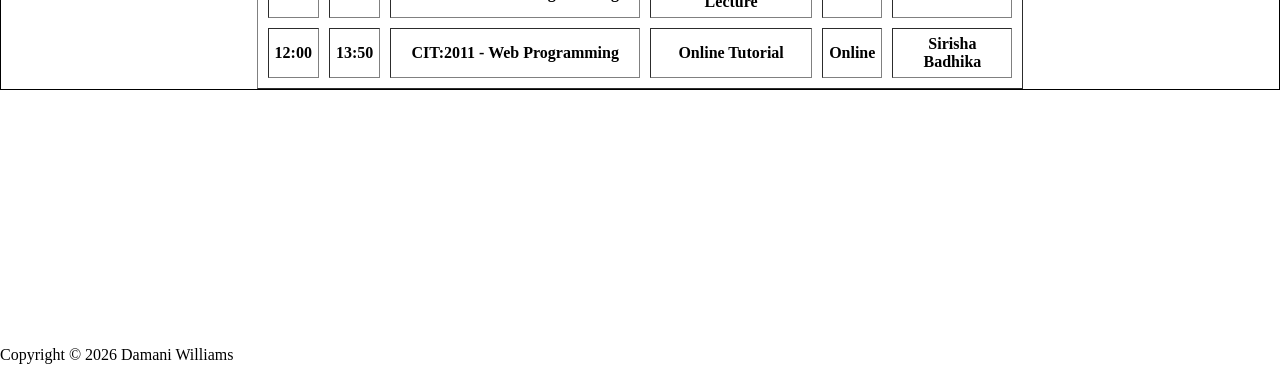
<file: 2007591_Lab_Activity_1/Codes/courses.html>
<!DOCTYPE html>

<html>

    <head>
        <title>Courses</title>

        <link rel="stylesheet" href="/2007591_Lab_Activity_1/style.css" />

    </head>

    <body id="Course" style="margin: 0px;">
        <header id="Main_Header">
            <h1 >Damani Williams | Developer Portfolio</h1>

            <nav>
                <ul>
                    <li style="margin-right: auto;"><a href="index.html" target="_self">Home</a> </li>
                    <li><a href="#P2">Programming 2</a></li>
                    <li><a href="#Stats">Statistics</a></li>
                    <li><a href="#WebP">Web Programming</a></li>
                    <li><a href="#OOP">Object Oriented Programming</a></li>
                </ul>
            </nav>
            
        </header>

        <main id="MainCourse">
            <h1 style="margin-bottom: 5px;">MY COURSES</h1>

            
            <section>
                <a name="P2"> <h1>Programming 2</h1> </a> 
                <p>In my first year, I completed Programming 2, a course that introduced me to programming using Python and C.</p>

            </section>

            <section id="ProgrammingSection" >
                <div>
                    <h1>C</h1>
                    <img src="/2007591_Lab_Activity_1/Assets/C Snippet.jpg" alt="No Image Found" height="470px" width="470px"/>
                </div>

                <div>
                    <h1>Python</h1>
                    <img src="/2007591_Lab_Activity_1/Assets/Python Snippet.png" alt="No Image Found" height="470px" width="470px"/>
                </div>
            </section>

            <section id="StatiscticSection">
                <a name="Stats"> <h1>Statistics</h1> </a>
                <p>
                    In my second year, I am currently studying Statistics, 
                    where I am developing my ability to analyze, interpret, and present data using statistical methods.
                </p>

                <img src="/2007591_Lab_Activity_1/Assets/Statistics.webp" alt="No Image Found" height="770px" width="930px"/>

            </section>

            <section id="WebDev">
                <a name="WebP"> <h1>Web Programming</h1>  </a>
                <p>
                    In my second year, I am currently studying Web Development, 
                    where I am learning how to design and develop websites using HTML, CSS, and JavaScript. 
                </p>

                <img src="/2007591_Lab_Activity_1/Assets/which-development-job-is-right-for-you.jpg" alt="No Image Found" height="70%" width="70%" />

            </section>

            <section id="OOPSection">
                <a name="OOP"> <h1>Object Oriented Programming</h1> </a>
                <p>
                    In my second year, I am currently studying Object-Oriented Programming (OOP), 
                    where I am learning how to develop programs using classes, objects, inheritance, and other OOP concepts.
                </p>

                <img src="/2007591_Lab_Activity_1/Assets/OOP Concepts.png" alt="No Image Found" height="70%" width="70%"/>

            </section>

            <section>
                <h1>Weekly Schedule</h1>

                <table border="1" align="center" cellpadding="6" cellspacing="10" bgcolor="" height="50%" width="60%">

                    <tr>
                        <th>Start</th>
                        <th>End</th>
                        <th>Module</th>
                        <th>Activity</th>
                        <th>Room</th>
                        <th>Lecture/Tutor</th>
                        
                    </tr>

                    <tr>
                        <th>08:00</th>
                        <th>08:50</th>
                        <th>CIT:2004 - Object Oriented Programming</th>
                        <th>F2F - Tutorial</th>
                        <th>2B-2</th>
                        <th>Oral Robbinson</th>

                    </tr>

                    <tr>
                        <th>10:00</th>
                        <th>10:50</th>
                        <th>CIT:2011 - Web Programming</th>
                        <th>Blended/Online Lecture</th>
                        <th>Online</th>
                        <th>Christine Anuli</th>
                        
                    </tr>

                    <tr>
                        <th>12:00</th>
                        <th>13:50</th>
                        <th>CIT:2011 - Web Programming</th>
                        <th>Online Tutorial</th>
                        <th>Online</th>
                        <th>Sirisha Badhika</th>
                        
                    </tr>




                </table>
            </section>



        </main>



        <footer>
            <p style="margin-top: 20%; color: black;">Copyright © 2026 Damani Williams</p>
        </footer>


    </body>






</html>
</file>
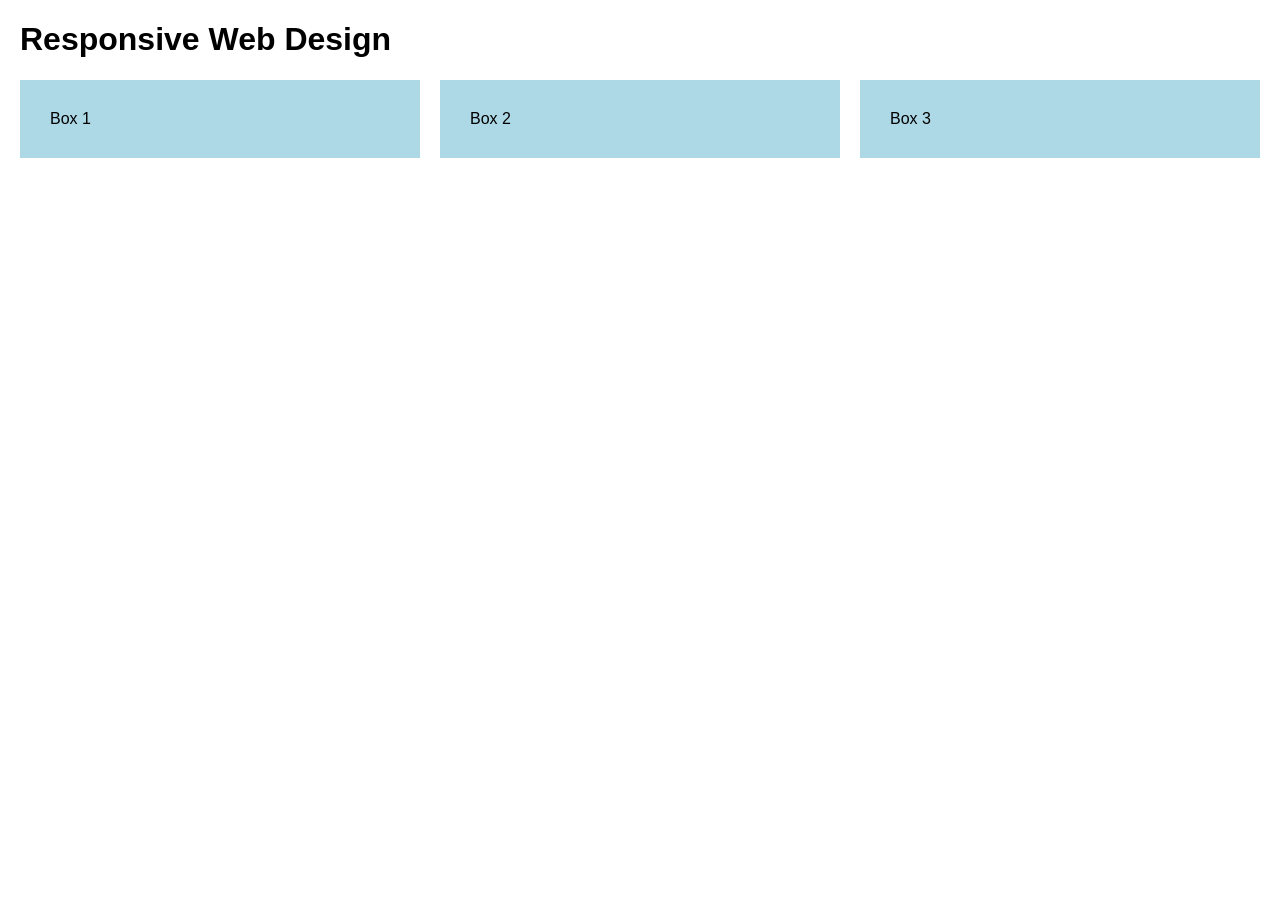
<file: 2007591_Lab_Activity_1/Codes/responsive.html>
<!DOCTYPE html> 
<html> 
    <head> 
        <title>Responsive Test</title> 
        <style> 
            body { font-family: Arial; margin: 20px; } 
            .container { display: flex; gap: 20px; } 
            .box { padding: 30px; background-color: lightblue; flex: 1; } 
            @media (max-width: 600px) { 
            .container { flex-direction: column; } 
        } 
        </style> 
    </head> 
    <body> 
        <h1>Responsive Web Design</h1> 
        <div class="container"> 
        <div class="box">Box 1</div> 
        <div class="box">Box 2</div> 
        <div class="box">Box 3</div> 
        </div> 
    </body> 
</html>
</file>
<file: 2007591_Individual_Assignment_1/style.css>
body{
    margin: 0px;
    background-color: #EAF2F8;
}

.PD_Body{
    margin: 0px;
    background-color: #808080;
    padding-bottom: 20px;
    
}

p{
    font-family: 'Times New Roman', Times, serif;
    font-size: 18px;
    margin: 0px;
    padding: 14px;
    letter-spacing: 1px;
    color: black;
}

.MainHeader{
    background-color: #000033;
    text-align: center;  
}

.MainHeader h1{
   
    font-family: 'Trebuchet MS', 'Lucida Sans Unicode', 'Lucida Grande', 'Lucida Sans', Arial, sans-serif;
    text-shadow: 3px 3px 3px black;
    font-size: 40px;
    font-weight: bold;
    text-align: center;
    letter-spacing: 2px;
    margin: 0px;
    padding: 14px;
    color: white;
}

.MainHeader nav ul{
    list-style: none;
    display: flex;
    justify-content: flex-end;
    padding: 6px;
}

.MainHeader nav ul li a{
    font-family: "Trebuchet MS", sans-serif;
    font-size: 17px;
    font-weight: bold;
    color: white;
    text-decoration: none;
    padding: 8px 12px;
}

.MainHeader ul li a:hover{
    text-decoration: underline;
    text-underline-offset: 3px;
    color: #64B5F6
}

#aboutMain{
    min-height: 100px;
    padding: 8px 19px;
    width: 90%;
    position: relative;
    font-family:monospace
}

.about{
    display: flex;
    align-items: center;
    justify-content: center;
}

.about .About-Container{
    display: flex;
    align-items: center;
    justify-content: center;
    gap: 50px;
    
}

.about .About-Container a img{
    width: 450px ;
    height: 450px;
    border-radius: 50%;
    border: 3px solid #000033;
    

    
}

.info-box{
    display: flex;
    flex-direction: column;
    text-align: center;
    justify-content: center;
    gap: 10px;
}

.info-box h3{
    font-size: 25px;
    font-weight: 500;
    opacity: 0.8;
}
.info-box h1{
    font-size: 50px;
    font-weight: 600;
}

.info-box span{
    background: linear-gradient(to right,#64B5F6, #C0D6E4, #000033);
    background-clip: text;
    color: transparent;
    font-size: 29px;
}

.btn-group{
    display: flex;
    justify-content: center;
    text-align: center;
    gap: 14px;
}

.btn-group a{
    text-decoration: none;
    border-radius: 19px;
    padding: 6px 8px;
    border: 4px solid black;
    font-weight: 500;
    color: black;
    font-size: 15px;
}

.btn:hover{
    background-color: #64B5F6;
    color: black
}

.socials{
    display: flex;
    gap: 40px;
    justify-content: center;
}

.socials i{
    font-size: 30px;
    padding: 10px;
    cursor: pointer;
}

.heading1{
    text-align: center;
    justify-content: center;
}

.heading2 h3{
    text-align: center;
    justify-content: center;
}

.h4-container{
    display: flex;
    justify-content: space-between;
    align-items: center;
    margin-top: -10px;
}

hr{
    background-color: #000033;
    height: 3px;
}

main h1{
    font-family: 'Trebuchet MS', 'Lucida Sans Unicode', 'Lucida Grande', 'Lucida Sans', Arial, sans-serif;
    font-size: 35px;
    font-weight: bold;
    text-align: center;
    letter-spacing: 2px;
    margin: 0px;
    padding: 10px 10px 50px;
    color: #000033;
}

.About-Traits{
    display: flex;
    gap: 20px;
    width: 70%;
    margin: auto;

}

.About-Traits div{
    flex: 1;
    padding: 20px;
    text-align: center;
    border: 2px solid black;
    border-radius: 10px;

}

.About-Traits > div > span{
    background: linear-gradient(to right,#64B5F6, #061A33, #000033);
    background-clip: text;
    color: transparent;
    font-size: 29px;
}

u{
    color: #000033;
    text-decoration-thickness: 2px;
    text-underline-offset: 2px;
}

.essay {
    width: 80%;
    max-width: 900px;
    margin: 40px auto;
}

.essay h2 {
    text-align: center;
    margin-bottom: 25px;
}

details {
    margin-top: 45px;
    margin-bottom: 35px;
    padding: 35px;
    border-radius: 10px;
    background-color: #000033;
}

summary {
    font-size: 18px;
    font-weight: bold;
    cursor: pointer;
    color: white;
}

details p {
    line-height: 1.7;
    margin-top: 15px;
    color: white;
}

.Section_Single{
    display: flex;
    gap: 20px;
    width: 70%;
    margin: auto;
}

.BookReview{
    flex: 1;
    
    text-align: center;
    border: 2px solid black;
    border-radius: 10px;
    padding-bottom: 20px;
    
}

.Ref-Format{
    display: flex;
    flex-direction: column;
    text-align: center;
    justify-content: center;
    gap: 40px;
   
}

.Ref-Container{
    flex: 1;
    display: flex;
    align-items: center;
    gap: 50px;
    padding-left: 20px ;
    padding-right: 90px;
}

.Ref-Container span{
    font-size: 50px;
    border: 1px solid black;
    color: white;
    padding: 22px;
    background: linear-gradient(to right,#051525, #092e4a, #051a30);
    border-radius: 80px;
}

.Ref-Container h2{
    color: white;
}

.Ref-Container p{
    color: black;
    font-weight: bold;
    font-size: 21px;
    text-align: left;
    flex: 1;
    min-width: 0;
    text-indent: 100px;

    border: 2px solid black;
    background-color: white;
    border-radius: 20px;
}

@media (max-width: 768px){
    .About-Container{
        flex-direction: column;
        align-items: center;
    }
}
</file>
<file: 2007591_Lab_Activity_1/style.css>
#HomePage main h1{
   
    margin-top: 250px;
    font-family: "Trebuchet MS", sans-serif;
    font-size: 70px;
    font-weight: bold;
    color: white;
    text-align: center;
    text-shadow: 1px 6px 6px black;
    
    
}

#HomePage{
    margin: 0px;
    background-image: url(/2007591_Lab_Activity_1/Assets/graph-web-abstract-4k-hn-1920x1080.jpg);
    background-size: cover;
    background-repeat: no-repeat;
    background-position: center;
    background-attachment: fixed;
    display: flex;

    flex-direction: column;
    
}

footer{
    margin-bottom: auto;
}

p{
    color: white;
}

#Main_Header {
    background-color: rgb(61, 107, 150); 
    background: linear-gradient(90deg, #0B132B, #1C3D70, #3A6EA5);
    border-style: inset;
    border-width: 4px;
}

#Main_Header h1{
    
    margin: 0px;
    font-family: 'Trebuchet MS', 'Lucida Sans Unicode', 'Lucida Grande', 'Lucida Sans', Arial, sans-serif;
    text-shadow: 1px 2px 3px white;
    font-size: 30px;
    font-weight: bold;
    text-align: center;
    letter-spacing: 2px;
    margin: 10px 0;
}

#Main_Header ul li a{
    font-family: "Trebuchet MS", sans-serif;
    font-size: 15px;
    font-weight: bold;
    color: white;
    text-decoration: none;
    padding: 8px 12px;

}

#Main_Header nav ul{
    list-style: none;
    display: flex;
    gap: 20px;
    justify-content: flex-end;

}

#Main_Header nav{

    gap: 20px;
    justify-content: flex-end;
}

#Main_Header ul li a:hover{
    text-decoration: underline;
    text-underline-offset: 3px;
    color: black;

}


#About{
    margin: 0px;
    background-image: url(/2007591_Lab_Activity_1/Assets/white\ dot.jfif);
    background-size: cover;
    background-repeat: no-repeat;
    background-position: center;
    background-attachment: fixed;
}

#MainAbout {
    text-align: center;
}

#MainAbout section h1{
    font-weight: bold;
    color: black;
    flex-direction: column;
}

#MainAbout section p{
    font-size: 18px;
    line-height: 1.6;
    color: black;
}

#AboutContent {
    display: flex;
    justify-content: center;
    align-items: center;
    gap: 40px;
    width: 100%;

    border: 2px solid black;
}

#image {
    width: 30%;
}

#image img {
    width: 200px;
    height: auto;
}

#bio {
    width: 50%;
    text-align: left;
}

#bio p {
    font-size: 18px;
    line-height: 1.6;
    color: black;
}

#MainCourse{
    text-align: center;
}

#MainCourse section{
    border: 1.7px solid black;
}

#Course{
    margin: 0px;
    background-image: url(/2007591_Lab_Activity_1/Assets/white\ dot.jfif);
    background-size: cover;
    background-repeat: no-repeat;
    background-position: center;
    background-attachment: fixed;
}

#MainCourse section h1{
    font-weight: bold;
    color: black;
    flex-direction: column;
}

#MainCourse section p{
    font-size: 18px;
    line-height: 1.6;
    color: black;
}

#ProgrammingSection{
    display: flex;
    gap: 15px;
    
}

#ProgrammingSection div{
    flex: 1;
}


#Contact{
    margin: 0px;
    background-image: url(/2007591_Lab_Activity_1/Assets/white\ dot.jfif);
    background-size: cover;
    background-repeat: no-repeat;
    background-position: center;
    background-attachment: fixed;
}


form label{
    color: black;
}


#utech{
    border: 2px solid black;
}


@media (max-width: 600px) {

    #Main_Header nav ul {
        flex-direction: column;
        align-items: center;
        gap: 10px;
        padding: 0;
    }

    #Main_Header ul li a {
        font-size: 14px;
    }

    
    #AboutContent {
        flex-direction: column;
        gap: 20px;
    }

    #MainCourse {
        flex-direction: column;
        gap: 20px;
    }

    #image {
        width: 100%;
    }

    #bio {
        width: 90%;
        text-align: center;
    }

    #HomePage main h1 {
        font-size: 45px;
        margin-top: 150px;
    }
}
</file>
